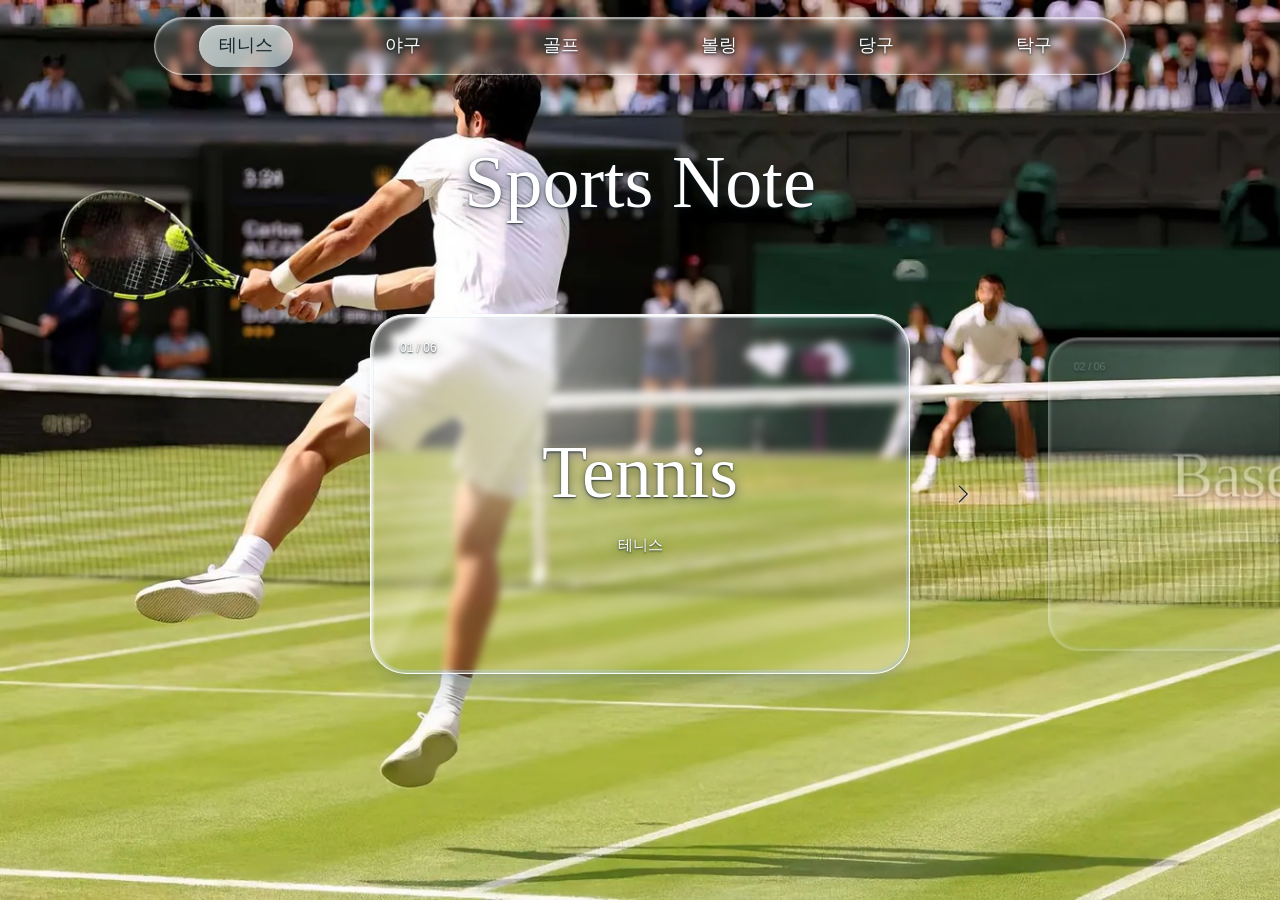
<file: index.html>
<!doctype html>
<html lang="ko">
<head>
<meta charset="UTF-8"><meta name="viewport" content="width=device-width, initial-scale=1">
<title>SPORTS NOTE</title>
<meta name="description" content="테니스, 야구, 골프, 볼링, 당구, 탁구의 연습 노트와 관람용 스포츠 규칙집.">
<link rel="icon" type="image/svg+xml" href="data:image/svg+xml,%3Csvg xmlns='http://www.w3.org/2000/svg' viewBox='0 0 32 32'%3E%3Crect width='32' height='32' rx='6' fill='%23133829'/%3E%3Ccircle cx='16' cy='16' r='10' fill='%23d5f55b'/%3E%3Cpath d='M8 8 Q20 16 8 24 M24 8 Q12 16 24 24' fill='none' stroke='white' stroke-width='2'/%3E%3C/svg%3E">
<style>
:root{--ink:#172721;--green:#174631;--lime:#d9f56b;--line:#dce3df;--muted:#63706a;--paper:#fff;--soft:#f4f7f5;--red:#b74639}*{box-sizing:border-box}html{scroll-behavior:smooth;scroll-padding-top:90px}body{margin:0;color:var(--ink);background:var(--paper);font-family:'Pretendard','Malgun Gothic',sans-serif;letter-spacing:0;font-size:16px;line-height:1.8}button,a{-webkit-tap-highlight-color:transparent}button{font:inherit;cursor:pointer}a{color:inherit}button:focus-visible,a:focus-visible,summary:focus-visible{outline:3px solid #609a33;outline-offset:5px}.wrap{width:min(1180px,calc(100% - 64px));margin:auto}header{height:76px;border-bottom:1px solid var(--line);display:flex;align-items:center;background:#fff}header .wrap{display:flex;align-items:center;justify-content:space-between}.brand{text-decoration:none;font-weight:800;font-size:22px;display:flex;gap:12px;align-items:center}.brand span{width:28px;height:28px;border-radius:50%;background:var(--lime);border:1px solid var(--green)}.meta{font-size:13px;color:var(--muted);font-weight:600}.hero{position:relative;min-height:380px;background:#174631;overflow:hidden;color:white}.hero img{position:absolute;inset:0;width:100%;height:100%;object-fit:cover;object-position:center}.hero .wrap{position:relative;padding-top:58px;padding-bottom:60px}.eyebrow{font-size:13px;font-weight:700;letter-spacing:0;margin-bottom:16px}.hero h1{font-size:58px;line-height:1.2;margin:0 0 20px;font-weight:800}.hero p{max-width:350px;font-size:17px;line-height:1.8;margin:0;text-shadow:0 1px 8px #173c29}.hero .tag{margin-top:30px;font-size:12px;color:var(--lime)}.sportnav{position:sticky;top:0;z-index:5;background:#fff;border-bottom:1px solid var(--line)}.tabs{display:flex;gap:32px;min-height:73px;align-items:stretch}.tabs button{background:none;border:0;border-bottom:3px solid transparent;color:var(--muted);padding:18px 0;font-weight:700;font-size:16px;display:flex;align-items:center;gap:11px}.tabs button[aria-selected=true]{color:var(--green);border-color:var(--green)}.tabs small{font-size:12px;font-weight:400}.panel[hidden]{display:none}.intro{padding:48px 0 30px;display:flex;gap:30px;justify-content:space-between;align-items:end}.section-number{font-size:13px;color:var(--green);font-weight:700}.intro h2{font-size:34px;line-height:1.4;margin:7px 0 10px}.intro p{margin:0;max-width:660px;color:var(--muted)}.intro .bigword{font-size:40px;line-height:1;font-weight:800;color:#dde5df;white-space:nowrap}.subnav{display:flex;gap:20px;flex-wrap:wrap;padding:18px 0 26px;border-bottom:1px solid var(--line);font-size:14px}.subnav a{text-decoration:none;color:var(--muted)}.subnav a:hover{color:var(--green);text-decoration:underline}.section{padding:40px 0;border-bottom:1px solid var(--line)}.section h3{font-size:25px;margin:0 0 18px;line-height:1.4}.lead{margin:0 0 24px;max-width:860px;color:#435149}.key{border-left:3px solid var(--green);padding:9px 0 9px 20px;margin:22px 0;font-weight:600;color:var(--green);max-width:880px}.cols{display:grid;grid-template-columns:1fr 1fr;gap:40px}.cols h4{font-size:18px;margin:0 0 8px}.cols p{margin:0;color:#46534c}.label{display:block;font-size:12px;color:var(--muted);font-weight:600;margin-bottom:8px}.steps{list-style:none;padding:0;counter-reset:step;margin:0}.steps li{position:relative;padding:0 0 18px 44px;counter-increment:step}.steps li:before{content:counter(step,decimal-leading-zero);position:absolute;left:0;top:2px;font-size:13px;color:var(--green);font-weight:800}.steps strong{display:block;margin-bottom:4px}.steps p{margin:0;color:#46534c}.specs{display:grid;grid-template-columns:repeat(3,1fr);gap:0;border-top:1px solid var(--line)}.spec{padding:22px 20px 22px 0;border-bottom:1px solid var(--line)}.spec strong{display:block;font-size:26px;line-height:1.4}.spec small{color:var(--muted);font-size:13px}.note{font-size:14px;color:var(--muted);margin:16px 0 0}.fine{font-size:13px;color:var(--muted)}details{border-top:1px solid var(--line);padding:0}details:last-child{border-bottom:1px solid var(--line)}summary{padding:20px 0;cursor:pointer;list-style:none;display:flex;justify-content:space-between;gap:18px;font-weight:700}summary::-webkit-details-marker{display:none}summary:after{content:'+';font-size:23px;color:var(--green);line-height:1.4}details[open] summary:after{content:'−'}details .detail{padding:0 0 22px;max-width:920px;color:#46534c}details p{margin:0 0 12px}details p:last-child{margin-bottom:0}.servegrid{display:grid;grid-template-columns:repeat(3,1fr);gap:26px}.servegrid h4{margin:0 0 8px;font-size:18px}.servegrid p{margin:0;color:#46534c}.servegrid .num{display:block;font-size:13px;color:var(--red);margin-bottom:10px;font-weight:700}.diagram{background:var(--soft);padding:24px;border-radius:4px;margin:22px 0}.diagram svg{display:block;width:100%;height:auto;max-height:300px}.diagram figcaption{text-align:center;font-size:13px;color:var(--muted);margin-top:12px}.tablewrap{overflow:auto}table{width:100%;border-collapse:collapse;text-align:left;font-size:15px}th{background:var(--soft);color:var(--muted);font-size:13px;font-weight:600;padding:14px 18px}td{padding:16px 18px;border-bottom:1px solid var(--line);vertical-align:top}td:first-child{font-weight:700;color:var(--green);white-space:nowrap}.distance-tools{display:flex;gap:10px;flex-wrap:wrap;margin:20px 0}.distance-tools button{border:1px solid var(--line);background:white;min-width:65px;padding:8px 12px;border-radius:4px;font-size:14px}.distance-tools button[aria-pressed=true]{color:white;background:var(--green);border-color:var(--green)}.distance-result{background:var(--soft);border-left:3px solid var(--green);padding:24px;min-height:132px;margin-bottom:24px}.distance-result strong{font-size:22px}.distance-result p{margin:5px 0 0}.shot-switch{display:flex;gap:22px;margin:16px 0}.shot-switch button{background:none;border:0;padding:4px 0;border-bottom:2px solid transparent;font-size:15px;color:var(--muted)}.shot-switch button[aria-pressed=true]{border-color:var(--green);color:var(--green);font-weight:700}.sources{padding:30px 0;font-size:13px;color:var(--muted)}.sources a{margin-right:20px}footer{background:#172d22;color:#c0cec4;padding:28px 0;font-size:13px}footer .wrap{display:flex;justify-content:space-between;gap:20px}.footerbrand{color:white;font-weight:700}.toplink{text-decoration:none;white-space:nowrap}@media(max-width:720px){.wrap{width:calc(100% - 36px)}header{height:64px}.meta{font-size:12px}.brand{font-size:19px}.hero{min-height:330px}.hero img{object-position:60% center;filter:brightness(.72)}.hero .wrap{padding-top:45px}.hero h1{font-size:44px}.hero p{font-size:16px;max-width:290px}.hero .tag{margin-top:20px}.tabs{gap:25px;min-height:65px}.tabs button{font-size:15px;gap:6px}.tabs small{display:none}.intro{padding-top:35px}.intro h2{font-size:28px}.intro .bigword{display:none}.cols{grid-template-columns:1fr;gap:25px}.section{padding:30px 0}.section h3{font-size:23px}.specs{grid-template-columns:1fr 1fr}.spec strong{font-size:22px}.servegrid{grid-template-columns:1fr;gap:24px}.subnav{gap:12px 20px}.diagram{padding:12px;margin-left:0;margin-right:0}td,th{padding:12px 10px;min-width:120px}footer .wrap{flex-direction:column;gap:10px}.intro p{font-size:15px}.hero .eyebrow{font-size:12px}}@media(prefers-reduced-motion:reduce){html{scroll-behavior:auto}}
</style>
<style>body{word-break:keep-all;overflow-wrap:break-word}</style>
<style>#wawrinka-steps p + p{margin-top:10px}</style>
<style>.spaced-followup{display:block;margin-top:1lh}.forehand-usage{margin-bottom:24px}</style>
<link rel="stylesheet" href="reading.css?v=20261114">
<link rel="stylesheet" href="rules.css">
<link rel="stylesheet" href="concise.css">
<link rel="stylesheet" href="routes.css">
<link rel="stylesheet" href="grid-planner.css">
<link rel="stylesheet" href="section-folds.css">
<link rel="stylesheet" href="sports-ui.css?v=20261109c">
</head>
<body>
<nav class="sportnav" aria-label="종목 선택"><div class="wrap tabs" role="tablist"><button id="tab-tennis" role="tab" aria-selected="true" aria-controls="tennis" tabindex="0" data-sport="tennis">테니스 <small>TENNIS</small></button><button id="tab-baseball" role="tab" aria-selected="false" aria-controls="baseball" tabindex="-1" data-sport="baseball">야구 <small>BASEBALL</small></button><button id="tab-golf" role="tab" aria-selected="false" aria-controls="golf" tabindex="-1" data-sport="golf">골프 <small>GOLF</small></button><button id="tab-bowling" role="tab" aria-selected="false" aria-controls="bowling" tabindex="-1" data-sport="bowling">볼링 <small>BOWLING</small></button><button id="tab-billiards" role="tab" aria-selected="false" aria-controls="billiards" tabindex="-1" data-sport="billiards">당구 <small>BILLIARDS</small></button><button id="tab-table-tennis" role="tab" aria-selected="false" aria-controls="table-tennis" tabindex="-1" data-sport="table-tennis">탁구 <small>TABLE TENNIS</small></button></div></nav>
<main class="wrap">
<article id="tennis" class="panel" role="tabpanel" aria-labelledby="tab-tennis">
<details class="rulebook" open><summary><span>테니스 룰북</span><span class="rulebook-state"><span class="when-open">접기</span><span class="when-closed">펼치기</span></span></summary><div class="rulebook-content"><section class="rules-block concise" id="tennis-rules">
<div class="rules-heading"><h2>테니스 룰, 핵심만</h2><p>점수 → 게임 → 세트 → 경기 승리.</p></div>
<section class="rule-section" id="tennis-score"><h3>점수와 승리</h3><div class="quick-grid"><div><span class="label">한 게임</span><h4>0 → 15 → 30 → 40 → 승리</h4><p>40–40은 듀스. 여기서는 <strong>2점 연속</strong>으로 따야 이긴다.</p></div><div><span class="label">한 세트</span><h4>6게임 선승 + 2게임 차</h4><p>6–4, 7–5면 승리. 보통 6–6에서는 <strong>7점 타이브레이크</strong>를 한다. 여기서도 2점 차가 필요하다.</p></div><div><span class="label">경기 전체</span><h4>3세트제라면 2세트 선승</h4><p>5세트제는 3세트 선승. 점수는 항상 <strong>서버 쪽부터</strong> 부른다.</p></div><div><span class="label">복식</span><h4>기본 점수는 단식과 같다</h4><p>대회에 따라 듀스의 다음 1점으로 끝내는 <strong>노애드</strong>, 마지막 세트 대신 <strong>10점 타이브레이크</strong>를 쓴다.</p></div></div><p class="note">타이브레이크는 2점 차로 끝낸다. 대회별 세트·최종 세트 방식은 시작 전에 확인한다.</p></section>
<section class="rule-section" id="tennis-court"><h3>공이 어디에 떨어져야 인일까?</h3><div class="court-controls" role="group" aria-label="코트 판정 상황"><button data-court="singles-serve" aria-pressed="true">단식 서브</button><button data-court="doubles-serve" aria-pressed="false">복식 서브</button><button data-court="singles-rally" aria-pressed="false">단식 랠리</button><button data-court="doubles-rally" aria-pressed="false">복식 랠리</button></div><div class="court-layout"><figure class="court-figure"><svg viewBox="0 0 520 760" role="img" aria-labelledby="court-title court-desc"><title id="court-title">단식 서브의 인 구역</title><desc id="court-desc">아래 오른쪽에서 서브할 때 위 왼쪽 대각선 서비스 박스가 인 구역이다.</desc><defs><marker id="court-arrow" viewBox="0 0 10 10" refX="9" refY="5" markerWidth="7" markerHeight="7" orient="auto-start-reverse"><path d="M0 0L10 5L0 10z" fill="#f3d05b"/></marker></defs><rect x="100" y="35" width="300" height="650" fill="#447c9a"/><rect id="court-in" x="137.5" y="185" width="112.5" height="175" fill="#d9f56b" fill-opacity=".82"/><g fill="none" stroke="#fff" stroke-width="3"><rect x="100" y="35" width="300" height="650"/><path d="M137.5 35V685M362.5 35V685M137.5 185H362.5M137.5 535H362.5M250 185V535M250 35V45M250 675V685"/></g><path d="M84 360H416" stroke="#172721" stroke-width="8"/><path d="M84 360H416" stroke="#fff" stroke-width="2" stroke-dasharray="3 4"/><g font-size="17" fill="#234035" font-family="Malgun Gothic,sans-serif"><text x="250" y="22" text-anchor="middle">상대 베이스라인</text><text x="250" y="710" text-anchor="middle">내 베이스라인</text><text x="428" y="366">네트</text><text x="126" y="135" transform="rotate(-90 126 135)">복식 앨리</text></g><g id="court-service"><path id="court-serve-path" d="M340 725L197 280" fill="none" stroke="#f3d05b" stroke-width="5" stroke-dasharray="10 6" marker-end="url(#court-arrow)"/><circle id="court-server" cx="340" cy="725" r="11" fill="#b74639"/><text id="court-server-label" x="367" y="732" fill="#234035" font-size="17">서버</text></g></svg><figcaption><span class="legend-dot"></span> 연두색에 첫 바운드하면 인. 선에 닿아도 인.</figcaption></figure><div class="court-copy"><h4 id="court-mode-title">단식 서브</h4><p id="court-mode-copy" aria-live="polite">오른쪽에서 왼쪽 대각선 서비스 박스로. 복식도 같은 박스다.</p><label class="court-side"><input id="court-left" type="checkbox"> 왼쪽에서 서브</label><ul class="plain-points"><li><strong>서브:</strong> 대각선 서비스 박스 안. 복식의 옆 통로도 아웃.</li><li><strong>단식 랠리:</strong> 안쪽 사이드라인까지.</li><li><strong>복식 랠리:</strong> 바깥쪽 사이드라인까지.</li><li><strong>두 번 폴트:</strong> 상대 득점. 네트에 맞고 올바른 박스에 들어가면 보통 다시 서브.</li></ul></div></div></section>
<section class="rule-section" id="tennis-order"><h3>서브와 자리 변경</h3><dl class="brief-rows"><div><dt>매 포인트</dt><dd><strong>오른쪽 → 왼쪽</strong>을 번갈아 서브. 두 번째 서브는 같은 쪽에서 한다.</dd></div><div><dt>매 게임</dt><dd>서브하는 선수·팀이 바뀐다. <strong>한 게임은 한 사람이 끝까지 서브.</strong></dd></div><div><dt>복식 순서</dt><dd><strong>우리 A → 상대 A → 우리 B → 상대 B</strong>를 세트 내내 반복.</dd></div><div><dt>복식 리턴</dt><dd>오른쪽·왼쪽 담당을 정해 세트 내내 유지. 리턴 뒤에는 누구든 칠 수 있다.</dd></div><div><dt>코트 교대</dt><dd><strong>1·3·5… 게임 뒤</strong> 양 끝을 바꾼다. 일반 타이브레이크는 합계 6점마다.</dd></div></dl><details><summary>타이브레이크·서브 위치의 예외</summary><div class="detail"><p>타이브레이크 서브는 첫 선수 1점, 이후 2점씩. 복식도 기존 순서를 따른다.</p><p>서브할 때는 베이스라인 뒤에 선다. 복식은 바깥쪽 사이드라인까지 넓게 설 수 있지만, 넣어야 하는 박스는 같다.</p><p>세트 마지막 총 게임 수가 짝수면 다음 세트 첫 게임 뒤에 코트를 바꾼다. 다음 세트에서는 복식 서브 순서·리턴 담당을 다시 정할 수 있다.</p></div></details></section>
<section class="rule-section" id="tennis-surface"><h3>코트 재질, 한 줄씩</h3><dl class="brief-rows"><div><dt>하드</dt><dd>바운드가 비교적 일정. 속도는 표면마다 다르다.</dd></div><div><dt>클레이</dt><dd><strong>느리고 높게</strong> 튀는 편. 긴 랠리·탑스핀에 유리.</dd></div><div><dt>잔디</dt><dd><strong>빠르고 낮게</strong> 튀는 편. 낮은 공과 짧은 준비 시간에 대응.</dd></div><div><dt>인조잔디·카펫</dt><dd>재료와 상태에 따라 달라진다. 바운드·미끄러짐부터 확인.</dd></div></dl></section>
<p class="rule-source">기준: <a href="https://www.usta.com/en/home/improve/tips-and-instruction/national/tennis-scoring-rules.html" target="_blank" rel="noopener">USTA 점수</a> · <a href="https://www.usta.com/en/home/improve/tips-and-instruction/national/doubles-tennis-rules-tips.html" target="_blank" rel="noopener">복식</a> · <a href="https://www.itftennis.com/media/7221/2026-rules-of-tennis-english.pdf" target="_blank" rel="noopener">ITF 규칙</a></p></section>

<button type="button" class="rulebook-close">룰북 접기</button></div></details>
<div class="intro"><div><span class="section-number">01 / TENNIS</span><h2>테니스 스윙과 상황별 기술</h2><p>포핸드와 백핸드의 스윙 원리, 상황별 기술, 라켓 선택 기준을 정리한다.</p></div><span class="bigword" aria-hidden="true">TENNIS</span></div>
<nav class="subnav" aria-label="테니스 목차"><a href="#forehand">포핸드</a><a href="#backhand">백핸드</a><a href="#touch">슬라이스·드롭샷</a><a href="#serve">서브·발리</a><a href="#racket">라켓 스펙</a></nav>
<section id="forehand" class="section"><h3>포핸드</h3>
<div class="motion"><h4>기본 스윙 폼</h4><div class="principles forehand-principles"><div><span class="label">01 / POWER</span><h5>상완의 내전 파워</h5><p>상완의 내전에서 나오는 힘을 포핸드의 핵심으로 사용한다.</p></div><div><span class="label">02 / NEXT GEN</span><h5>넥스트젠 포핸드 자세</h5><p>팔을 어깨 높이로 들어 테이크백한다. 상완을 먼저 다운스윙한 뒤, 팔꿈치 아래의 전완까지 이어서 가속한다.</p></div><div><span class="label">03 / STRAIGHT ARM</span><h5>스트레이트 암 포핸드</h5><p>스트레이트 암 형태의 포핸드를 기본 스윙 폼으로 사용한다.</p></div><div><span class="label">04 / ROTATION</span><h5>큰 몸통 회전</h5><p>백스윙 시 몸이 옆(90도)보다 더 뒤를 보게(110도) 돌리고, 임팩트 시에도 정면(0도)보다 더 회전해(-10도) 과한 몸통 회전을 사용한다.</p></div></div></div>
<div class="motion"><h4>델 포트로 (페더러) 스윙</h4><div class="reading"><p><strong>사용 상황</strong><span><b>비교적 높게 튀어오르는 공</b>에 사용하며 <b>상대가 반응할 시간을 줄이는</b> 목적으로 사용한다.</span></p><p><strong>타점과 궤적</strong><span>가슴 높이에서 스핀을 더해 매우 빠르고 직선적인 스트로크를 구사한다.<span class="spaced-followup">공이 네트와 가까울 확률이 높고 전진성이 커 아웃될 확률이 높기에 비교적 섬세한 컨트롤이 필요하다.</span></span></p></div><figure class="flight-figure"><picture><source media="(max-width: 720px)" srcset="assets/federer-flight-mobile.svg"><img src="assets/federer-flight.svg" alt="가슴 높이의 타점에서 빠르고 직선적으로 이어지는 공 궤적"></picture><figcaption>가슴 높이의 타점에서 빠르고 직선적으로 이어지는 공 궤적</figcaption></figure></div>
<div class="motion"><h4>나달 스윙</h4><div class="reading forehand-usage"><p><strong>사용 상황</strong><span><b>같은 파워 기준,</b> 최대 속도를 구사하면 <b>아웃 될 공</b>이 파워의 재분배를 통해 <b>빠른 속도</b>를 일정 수준 <b>유지</b>하면서 <b>탑스핀</b>을 통해 <b>인이 되게 바꿀 수 있다</b>.<br>이때, 탑스핀은 <b>네트를 안정적으로</b> 넘게 하며 <b>안정적으로</b> <b>인</b>이 되게 하고 이후 더 <b>높고 빠른 바운스</b>를 만든다.</span></p></div><ol class="steps"><li><strong>낮은 공을 강한 상향 스윙으로 감아 올린다</strong><p>공이 네트 위를 높게 넘어간 뒤 감겨 들어가도록 한다. 코트 안에 안정적으로 떨어지고, 높고 빠르게 튀어 오르는 구질을 만든다.</p></li><li><strong>닫힌 라켓 면과 팔꿈치의 풀림으로 버기휩을 만든다</strong><p>라켓 면은 스윙 궤적보다 비교적 닫힌 각도를 유지한다. 임팩트 시 팔꿈치가 풀리는 동작을 튕김으로 이용해 버기휩으로 연결하는 것이 핵심이다.</p></li><li><strong>강한 탑스핀과 파워를 함께 가져간다</strong><p>이 흐름으로 최대 파워에 가까운 스윙을 구사해 강한 탑스핀과 파워를 동시에 얻는다.</p></li></ol><figure class="flight-figure"><picture><source media="(max-width: 720px)" srcset="assets/nadal-flight-mobile.svg"><img src="assets/nadal-flight.svg" alt="낮은 타점에서 높게 올라갔다가 감겨 내려오는 공 궤적"></picture><figcaption>낮은 타점에서 높게 올라갔다가 감겨 내려오는 공 궤적</figcaption></figure></div>
</section>
<section id="backhand" class="section"><h3>백핸드</h3>
<div class="motion"><h4>시너 스윙 · 투핸드 백핸드</h4><div class="reading"><p><strong>사용 상황</strong> 빠른 공, 강한 탑스핀, 높은 공, 수비 상황처럼 준비 시간이 짧을 때 사용한다.</p><p><strong>특징</strong> 타점이 안정적이고 준비가 빠르며 직진성이 좋은 스트로크다. 타점이 몸 옆에 있어 늦은 공에도 반응할 수 있고, 오픈 스탠스에서 리턴할 수 있다는 장점이 있다.</p></div><div class="cols inset"><div><h5>높은 공</h5><p>포핸드의 페더러 스윙처럼 구사한다.</p></div><div><h5>낮은 공</h5><p>포핸드의 나달 스윙처럼 구사한다. 시너처럼 무릎을 굽혔다 펴는 반동으로 상향 스윙을 강화한다.</p></div></div><div class="key">왼팔의 상완 내전이 중요하다. 오른팔의 힘을 빼고, 테이크백 시 오른 손목을 뒤로 꺾어 자연스러운 스윙 자세를 만든다.</div></div>
<div class="motion"><h4>바브린카 스윙 · 원핸드 백핸드</h4><div class="reading"><p><strong>사용 상황</strong> 느린 공이나 미리 자세를 준비한 상황에서만 공격적인 스윙으로 사용한다. 타점이 몸 앞에 있으므로 빠른 준비가 필수다.</p><p><strong>구질과 안정성</strong> 낮은 공을 강한 상향 스윙으로 감아 올린다. 네트 위를 높게 넘겨 코트 안에 안정적으로 떨어뜨리고, 높고 빠르게 튀어 오르게 한다. 라켓 면의 불안정함은 안정적인 탑스핀 스윙을 결합해 보완한다. 결론적으로 포핸드 나달 스윙의 강한 탑스핀과 파워를 함께 가져가는 구질과 유사하다.</p></div><ol class="steps" id="wawrinka-steps"><li><strong>큰 몸통 회전을 사용한다</strong><p>모든 스윙 중 가장 큰 몸통 회전을 활용한다. 백스윙 시 뒤로 많이(180도) 몸을 회전하고,</p><p>임팩트 시에는 다른 원핸드 백핸드와 달리 몸이 거의 전방을 바라보도록(10도) 회전한다.</p></li><li><strong>백스윙 시작 전 팔을 뒤로 쭉 펴 긴 레버를 만든다</strong><p>상완의 분절 효과 소멸을 방지하기 위해 뒤로 팔을 쭉 뻗고 시작한다.</p><p class="note">(만약 페더러처럼 팔을 굽힌 채로 시작하면 분절 효과에서 상완을 스킵하게 된다.)</p></li><li><strong>다운 스윙 시, 몸통 → 상완 → 전완 → 손목 순으로 회전하면 분절 효과를 만든다</strong><p>팔을 쭉 펴 만든 긴 레버를 다운 스윙 초반 라켓을 아래로 드랍할 때, 전완을 돌려 드랍하고</p><p>이때, 전완을 돌리면 팔이 살짝 굽고 팔꿈치가 옆을 보게 된다.</p><p>이후, 다운 스윙 중 팔에서 상완이 먼저 나가게 하여, 긴 레버로 인한 감속을 최소화한다.</p><p>또한 손목은 앞으로 나가는 것이 아닌, 분절 효과를 통한 힘을 손목 회전으로 바꾼다.</p></li></ol><div class="key">스트링은 낮은 텐션과 스핀 성능 위주의 세팅을 사용한다.</div></div>
</section>
<section id="touch" class="section"><h3>슬라이스와 드롭샷</h3><div class="motion"><h4>슬라이스 · 포핸드와 백핸드</h4><p class="lead">느리게 날아가고 낮게 튀어 오르는 구질이다. 스윙 방향에 따른 공격성과 안정성을 구분한다.</p><div class="cols"><div><span class="label">다운더라인 / 스윙하는 손과 같은 방향</span><h5>공격적인 선택</h5><p>코트 밖 방향으로 튀어 올라 공격적이지만, 아웃에 주의해야 한다.</p></div><div><span class="label">크로스 방향 / 스윙하는 손의 반대 방향</span><h5>안정적인 선택</h5><p>코트 안으로 감겨 들어온다. 공격성은 낮아지고 안정성은 높아진다.</p></div></div></div><div class="motion"><h4>드롭샷</h4><div class="reading"><p><strong>동작</strong> 구사 직전까지 강한 스윙을 할 것처럼 다운스윙한 뒤, 갑작스럽게 드롭샷으로 전환한다.</p><p><strong>사용 상황</strong> 강한 스트로크로 상대를 코트 뒤로 많이 물러나게 했을 때 활용하기 좋다.</p></div></div></section>
<section id="serve" class="section"><h3>서브와 발리</h3><div class="motion"><h4>서브</h4><div class="servegrid"><div><span class="num">01 / FLAT</span><h5>플랫 서브</h5><p>공을 플랫하게 통과하는 스윙으로 구사한다. 가장 빠르고 공격적인 서브다.</p></div><div><span class="num">02 / TOPSPIN</span><h5>탑스핀 서브</h5><p>공을 위로 긁어 탑스핀을 만든다. 공이 코트 안에 안정적으로 들어가고, 많이 튀어 오르는 특징이 있다.</p></div><div><span class="num">03 / KICK</span><h5>킥 서브</h5><p>공을 옆으로 긁어 사이드스핀을 만든다. 공이 왼쪽으로 휘어 나가는 서브다.</p></div></div></div><div class="motion"><h4>발리</h4><div class="reading"><p><strong>목표</strong> 네트 앞으로 뛰어나가 상대 코트의 네트 바로 앞에 공이 뚝 떨어지도록 한다.</p><p><strong>사용 상황</strong><span><b>상대가 한쪽 사이드로 깊게 들어가면</b> 스트로크가 네트 앞을 통과하는 각도가 좁아져 발리를 활용하기 좋다. 특히 상대가 뛰어서 사이드 안쪽으로 들어갈 때 유리하다.<span class="spaced-followup">이때 중앙보다 들어간 <b>사이드 쪽에 가까운 쪽 네트로 나가야</b> 공의 각도가 좁다.</span></span></p></div></div></section>
<section id="racket" class="section"><h3>나의 라켓 스펙</h3><div class="racket-layout"><figure class="racket-figure"><img src="assets/racket-cutout.png" alt="검정 프레임 테니스 라켓의 정면 이미지"><figcaption>MY RACKET SPEC</figcaption></figure><div class="racket-data"><dl class="racket-specs"><div><dt>헤드 사이즈</dt><dd><strong>98–100</strong></dd></div><div><dt>무게</dt><dd><strong>300–315</strong><small>스트링 장착 시 15–20 증가</small></dd></div><div><dt>헤드 밸런스</dt><dd><strong>320 이하</strong><small>스트링 장착 시 330 이하</small></dd></div><div><dt>스윙웨이트</dt><dd><strong>무게·밸런스 대비 높은 라켓</strong><small>대략 스트링을 장착한 무게보다 높은 수치로 설정</small></dd></div><div><dt>강성</dt><dd><strong>66 이상</strong></dd></div><div><dt>스트링 패턴</dt><dd><strong>16 / 19 또는 20</strong></dd></div></dl></div></div></section>
</article>
<article id="baseball" class="panel" role="tabpanel" aria-labelledby="tab-baseball" hidden>
<details class="rulebook" open><summary><span>야구·크리켓 룰북</span><span class="rulebook-state"><span class="when-open">접기</span><span class="when-closed">펼치기</span></span></summary><div class="rulebook-content"><section class="rules-block concise" id="baseball-rules"><div class="rules-heading"><h2>야구는 한 바퀴, 크리켓은 자리 교환</h2></div>
<div class="field-pair"><figure><img src="assets/baseball-field.svg" alt="홈, 1루, 2루, 3루 순서로 달리는 야구장. 양쪽 파울선 사이가 페어 지역."><figcaption><strong>야구 · 베이스를 돌아 홈으로</strong><span>홈 → 1루 → 2루 → 3루 → 홈 = 1점</span></figcaption></figure><figure><img src="assets/cricket-field.svg" alt="타자가 두 명 서는 중앙 피치와 이를 둘러싼 크리켓 경기장. 타자 둘이 서로 반대편 끝까지 달린다."><figcaption><strong>크리켓 · 두 타자가 끝을 바꾼다</strong><span>두 명 모두 반대편 안전선 도착 = 1런</span></figcaption></figure></div>
<section class="rule-section"><h3>이 4가지만 비교하면 된다</h3><div class="compare-lines"><div class="compare-head"><span>기준</span><strong>야구</strong><strong>크리켓</strong></div><div><b>득점</b><span>주자가 홈에 오면 <strong>1점</strong></span><span>자리 교환 <strong>1런</strong> / 경계 타구 <strong>4·6런</strong></span></div><div><b>공격 종료</b><span><strong>3아웃</strong>마다 교대</span><span>보통 <strong>10명 아웃</strong> 또는 제한 투구 소진</span></div><div><b>헛스윙</b><span>3스트라이크는 삼진</span><span><strong>헛스윙만으로 아웃 아님</strong></span></div><div><b>타구 방향</b><span>파울선 사이가 페어</span><span><strong>사방으로</strong> 칠 수 있음</span></div></div></section>
<section class="rule-section"><h3>크리켓은 이렇게 진행된다</h3><ol class="steps"><li><strong>두 명 모두 반대편에 도착하면 1런</strong><p>A는 왼쪽에서 오른쪽으로, B는 오른쪽에서 왼쪽으로. <strong>둘이 자리를 한 번 바꾸면 팀에 1런.</strong> 둘 다 다시 돌아오면 누적 2런이다.</p><p class="note">한 명만 도착하면 아직 1런이 아니다. 안전선 너머 지면에 몸이나 손에 든 배트를 대면 도착한 것으로 본다.</p></li><li><strong>큰 타구는 달리지 않아도 득점</strong><p>땅에 닿고 바깥 경계에 도달하면 보통 <strong>4런</strong>. 땅에 닿지 않고 넘으면 <strong>6런</strong>.</p></li><li><strong>공 6개가 ‘1오버’</strong><p>유효한 투구 6개를 묶어 센다. T20는 팀당 <strong>20오버</strong>, ODI는 <strong>50오버</strong>를 공격한다.</p></li><li><strong>먼저 친 팀보다 1런 더 얻으면 승리</strong><p>첫 팀이 160런이면 추격 목표는 <strong>161런</strong>. 남은 공이나 아웃 기회가 끝나기 전에 넘겨야 한다.</p></li></ol><details><summary>크리켓의 아웃과 점수판</summary><div class="detail"><ul class="plain-points"><li><strong>볼드:</strong> 투구가 타자 뒤 위켓을 무너뜨리면 아웃. 공을 안 쳤어도 아웃이다.</li><li><strong>뜬공:</strong> 배트에 맞은 뒤 땅에 닿기 전에 정상적으로 잡히면 아웃. 치기 전 투구가 바운드했는지는 상관없다. 노볼은 예외.</li><li><strong>런아웃:</strong> 안전선 도착 전에 수비가 공으로 위켓을 깨면 아웃.</li><li><strong>LBW:</strong> 위켓으로 갈 공을 다리 등으로 막으면 조건에 따라 아웃.</li><li><strong>스텀핑:</strong> 달리지 않더라도 안전선 밖에 나왔다가 위켓키퍼가 공으로 위켓을 깨면 아웃이 될 수 있다.</li><li><strong>120/3:</strong> 120런, 3명 아웃. <strong>15.2오버:</strong> 15오버 + 2구.</li><li>와이드·노볼은 보통 추가 1런. 유효 투구 6개에는 세지 않는다.</li></ul><h4>1이닝은 ‘한 팀의 한 차례 공격 전체’</h4><ul class="plain-points"><li><strong>T20·ODI:</strong> 팀당 공격 1번. 양 팀 합계 2이닝.</li><li><strong>테스트:</strong> 팀당 공격 최대 2번. 양 팀 합계 최대 4이닝.</li></ul><p class="note">야구처럼 양 팀 공격을 묶어 1회로 세지 않는다. 테스트는 최대 5일이며, 시간 안에 승부가 나지 않으면 무승부가 가능하다.</p></div></details><div class="key">유효한 투구는 <strong>쳐도 · 안 쳐도 1구 소진</strong>. 치고 안 뛰어도 되지만, 위켓은 지켜야 한다.</div><p><strong>위켓을 못 지키면?</strong> 유효한 투구가 타자 뒤 위켓을 맞혀 위의 가로 막대(베일)를 떨어뜨리거나 기둥을 뽑으면 <strong>볼드 아웃</strong>. 타자는 물러나고 다음 타자가 들어온다. 공이 닿기만 하고 위켓이 무너지지 않으면 볼드 아웃은 아니다.</p><p class="note"><strong>예: 쳤지만 안 뛰고, 경계 득점·추가점도 없다면 → 0런 + 1구 소진(도트볼).</strong> 와이드·노볼은 유효 투구에 세지 않는다. T20·ODI는 제한 오버가 끝나면 공격도 끝난다.</p></section>
<section class="rule-section"><h3>야구는 익숙한 기본만</h3><p><strong>수비 9명 · 보통 9이닝 · 3아웃마다 교대 · 총점이 높은 팀 승리.</strong></p><p>4볼은 볼넷. 후공 팀이 앞서 있으면 9회말은 생략한다. 동점·연장 방식은 리그 규정에 따른다.</p></section><p class="rule-source">기준: <a href="https://img.mlbstatic.com/mlb-images/image/upload/mlb/ub08blsefk8wkkd2oemz.pdf" target="_blank" rel="noopener">MLB</a> · <a href="https://www.icc-cricket.com/about/cricket/game-formats/the-three-formats" target="_blank" rel="noopener">ICC 경기 형식</a> · <a href="https://www.icc-cricket.com/news/how-to-score" target="_blank" rel="noopener">득점</a></p></section>

<button type="button" class="rulebook-close">룰북 접기</button></div></details>
<div class="intro"><div><span class="section-number">02 / BASEBALL</span><h2>야구 타격 스윙</h2><p>타격을 중심으로 준비한다. 중심 이동, 회전, 배트의 가속과 상향 궤적을 연결한다.</p></div><span class="bigword" aria-hidden="true">BASEBALL</span></div>
<section class="section"><h3>중심 이동과 몸통 회전</h3><div class="sequence" aria-label="중심 이동 순서"><div><span>스윙 전</span><strong>오른발</strong></div><b aria-hidden="true">→</b><div><span>스윙 시</span><strong>왼발을 딛고 회전</strong></div><b aria-hidden="true">→</b><div><span>임팩트 후</span><strong>다시 오른발</strong></div></div><div class="key">몸 앞에 벽이 있다고 생각한다. 몸이 앞으로 나가며 회전하지 않도록, 벽에 닿지 않는 느낌으로 움직임을 통제하며 몸통을 회전한다.</div></section>
<section class="section"><h3>배트 가속과 팔로스루</h3><ol class="steps"><li><strong>손목을 빠르게 돌려 배트를 수평으로 만든다</strong><p>스윙 시작 구간에서 배트가 바닥과 수평이 되도록 손목을 폭발적으로 빠르게 돌린다.</p></li><li><strong>몸통 회전과 함께 오른팔을 뻗는다</strong><p>몸의 회전에 맞춰 오른팔을 앞으로 뻗는다. (공의 비거리의 주요 원천이 오른팔의 뻗음)</p></li><li><strong>오른팔을 따라 자연스럽게 마무리한다</strong><p>팔로스루가 오른팔의 움직임을 자연스럽게 따라가도록 한다.</p></li></ol></section>
<section class="section"><h3>상향 스윙 궤적</h3><p class="lead">스윙 궤적을 살짝 아래에서 시작한다. 이후 완만하게 위로 올라가는 궤적을 그리는 이미지로 구사한다.</p></section>
</article>
<article id="golf" class="panel" role="tabpanel" aria-labelledby="tab-golf" hidden>
<details class="rulebook" open><summary><span>골프 룰북</span><span class="rulebook-state"><span class="when-open">접기</span><span class="when-closed">펼치기</span></span></summary><div class="rulebook-content"><section class="rules-block concise" id="golf-rules"><div class="rules-heading"><h2>골프 룰, 핵심만</h2><p><strong>친 횟수 + 벌타 = 내 점수.</strong> 파는 그 홀의 기준 타수다.</p></div>
<section class="rule-section"><h3>파보다 몇 타 많고 적은가?</h3><div class="score-strip"><div><strong>−3</strong><span>알바트로스</span></div><div><strong>−2</strong><span>이글</span></div><div><strong>−1</strong><span>버디</span></div><div><strong>0</strong><span>파</span></div><div><strong>+1</strong><span>보기</span></div><div><strong>+2</strong><span>더블 보기</span></div><div><strong>+3</strong><span>트리플 보기</span></div></div><p><strong>파 4에서 3타 = 버디, 5타 = 보기.</strong><br>홀인원은 첫 샷으로 넣는 것. 파 3에서는 이글, 파 4에서는 알바트로스다.</p><div class="quick-grid"><div><h4>스트로크 플레이</h4><p>전체 타수·벌타 합계가 <strong>적은 선수 승리</strong>. 각 홀을 끝까지 넣는다.</p></div><div><h4>매치 플레이</h4><p>홀마다 승패를 따져 <strong>더 많은 홀을 이기면 승리</strong>. 동타인 홀은 비긴다.</p></div></div></section>
<section class="rule-section"><h3>자주 만나는 상황</h3><dl class="brief-rows"><div><dt>OB·분실구</dt><dd><strong>1벌타 + 직전 위치에서 다시.</strong> 티샷 OB 뒤 다시 치면 3타째. 공 찾기는 3분.</dd></div><div><dt>페널티 구역</dt><dd>금지 구역이 아니면 그대로 칠 수 있다. 구제는 보통 <strong>1벌타</strong>. 노란색은 직전 위치·후방선, 빨간색은 측면 2클럽 길이 구제도 가능.</dd></div><div><dt>드롭</dt><dd><strong>무릎 높이</strong>에서 떨어뜨린다. 정해진 구역 안에 닿고 멈춰야 한다. 밖에 멈추면 다시 드롭.</dd></div><div><dt>벙커</dt><dd>샷 전 클럽으로 모래를 시험하거나 공 앞뒤·연습 스윙·백스윙에서 모래를 건드리면 안 된다.</dd></div><div><dt>그린</dt><dd>공을 들기 전에 <strong>마크</strong>, 다시 같은 곳에 놓기. 꽂힌 깃대에 공이 맞아도 그 자체로 벌타는 없다.</dd></div><div><dt>OK·컨시드</dt><dd><strong>매치 플레이에서</strong> 상대가 다음 타를 양보하는 것. 일반 스트로크 경기에서는 끝까지 넣어야 한다.</dd></div><div><dt>클럽·헛스윙</dt><dd>클럽은 <strong>최대 14개</strong>. 치려는 의도의 헛스윙도 1타.</dd></div><div><dt>칠 수 없는 공</dt><dd>페널티 구역 밖에서 언플레이어블을 선택하면 보통 <strong>1벌타</strong>로 직전 위치·후방선·측면 구제.</dd></div></dl><details><summary>구제할 때 꼭 확인할 것</summary><div class="detail"><ul class="plain-points"><li>측면 구제는 <strong>홀에 더 가까워지면 안 된다.</strong> 빨간 구역은 마지막 경계 통과점, 언플레이어블은 공 위치를 기준으로 한다.</li><li>두 번째 드롭도 구역 밖에 멈추면, 두 번째 드롭이 처음 땅에 닿은 지점에 놓는다.</li><li>벙커의 언플레이어블 후방선·측면 구제는 기본적으로 벙커 안. 벙커 밖 후방선 구제는 총 2벌타.</li><li>OB가 의심되면 <strong>잠정구</strong>라고 알리고 친다. ‘OB 티’ 등은 로컬룰 확인.</li></ul></div></details></section>
<p class="rule-source">기준: R&amp;A <a href="https://www.randa.org/rog/the-rules-of-golf/rule-3" target="_blank" rel="noopener">점수</a> · <a href="https://www.randa.org/rog/the-rules-of-golf/rule-18" target="_blank" rel="noopener">OB·분실</a> · <a href="https://www.randa.org/rog/the-rules-of-golf/rule-17" target="_blank" rel="noopener">페널티 구역</a> · <a href="https://www.randa.org/rog/the-rules-of-golf/rule-14" target="_blank" rel="noopener">드롭</a> · <a href="https://www.randa.org/rog/the-rules-of-golf/rule-12" target="_blank" rel="noopener">벙커</a> · <a href="https://www.randa.org/rog/the-rules-of-golf/rule-13" target="_blank" rel="noopener">그린</a> · <a href="https://www.randa.org/rog/the-rules-of-golf/rule-19" target="_blank" rel="noopener">언플레이어블</a></p></section>

<button type="button" class="rulebook-close">룰북 접기</button></div></details>
<div class="intro"><div><span class="section-number">03 / GOLF</span><h2>골프 스윙과 거리·구질 조절</h2><p>원스윙을 기본으로 클럽별 공의 위치를 조절한다. 기본 동작부터 웨지 거리, 구질, 경사면의 셋업까지 정리한다.</p></div><span class="bigword" aria-hidden="true">GOLF</span></div>
<nav class="subnav" aria-label="골프 목차"><a href="#golf-basic">기본 스윙</a><a href="#driver">드라이버</a><a href="#wedge">웨지 거리</a><a href="#shape">구질</a><a href="#lies">경사면</a></nav>
<section id="golf-basic" class="section"><h3>원스윙과 기본 동작</h3><div class="motion"><h4>클럽별 공의 위치</h4><p class="lead">모든 클럽을 하나의 스윙으로 구사하는 것이 중요하다. 클럽에 따라 공의 위치만 다르게 가져간다.</p><div class="principles"><div><h5>드라이버</h5><p>공을 왼발 앞에 둔다.</p></div><div><h5>아이언</h5><p>헤드가 스퀘어를 유지하는 지점에 둔다. 보통 양다리 사이 중앙에 해당한다.</p></div><div><h5>우드</h5><p>드라이버와 아이언 사이 위치에 공을 두고 어드레스한다.</p></div></div></div><div class="motion"><h4>하체 · 상체 · 머리</h4><div class="reading"><p><strong>하체</strong> 단단하게 고정하고, 하체가 계속 공을 바라보는 방향을 최대한 유지한다.</p><p><strong>상체</strong> 하체를 유지한 상태에서 상체만 회전하는 스윙을 구사한다.</p><p><strong>머리</strong> 스윙 중 흔들리지 않도록 유지하는 것이 중요하다.</p></div></div><div class="motion"><h4>손목과 다운스윙</h4><div class="reading"><p><strong>손목의 스퀘어 유지</strong> 손등 방향으로 꺾이는 동작을 방지하고, 손바닥 쪽으로 과하게 꺾이는 동작도 방지한다. 손목을 일자로 유지하거나 약간 손바닥 쪽으로 꺾은 상태로 임팩트한다.</p><p><strong>인아웃 궤적</strong> 아웃인 스윙이 아닌 인아웃 스윙을 만들기 위해, 몸통을 회전하며 다운스윙할 때 오른 팔꿈치가 몸 가까이 내려오도록 한다.</p><p><strong>팔이 지나갈 공간</strong> 오른팔을 몸에 완전히 붙이면 공간이 사라진다. 딱 붙이는 것이 아니라 가깝게 유지하는 것이 중요하다.</p></div></div><div class="motion"><h4>임팩트에서 피니시까지</h4><ol class="steps"><li><strong>임팩트까지 오른팔을 충분히 뻗는다</strong><p>팔을 내리는 스윙 이후, 야구 타격 스윙과 동일하게 임팩트까지 오른팔을 뻗는 동작을 잘 구사한다.<span class="spaced-followup">(공의 비거리의 주요 원천이 오른팔의 뻗음 + 야구의 스윙 초반 손목 회전은 아래 드라이버 추가 가속에 존재)</span></p></li><li><strong>앞으로 뻗은 뒤 팔과 클럽의 직각을 만든다</strong><p>임팩트 직후 팔이 바로 몸 뒤로 넘어가지 않는다. 스윙이 앞으로 완전히 뻗어 나간 뒤 팔과 클럽이 직각을 이루고 나서 몸 뒤로 팔이 넘어가게 스윙한다.</p></li><li><strong>시선을 유지한 뒤 몸 뒤로 마무리한다</strong><p>팔과 클럽이 직각을 만들 때까지 공이 있던 자리를 바라본다. 이후 스윙을 몸 뒤로 가져가며 앞을 바라본다.</p></li></ol></div></section>
<section id="driver" class="section"><h3>드라이버의 추가 가속</h3><div class="reading"><p><strong>손목</strong><span>다운스윙 초반에 손목을 꺾어 내리는 동작으로 추가 가속을 만든다.<span class="spaced-followup">(야구와 비슷하나 손목(팔)의 회전이 아닌 꺾어내리는 동작이란 차이가 있고 오른팔 변화의 느낌은 엇비슷하다)</span></span></p><p><strong>하체</strong> 기본 스윙보다 하체의 고정을 조금 덜 유지해 비거리를 크게 늘리는 스윙을 구사한다.</p></div></section>
<section id="wedge" class="section"><h3>샌드웨지 거리 조절</h3><p class="lead">거리 조절을 위한 아이언 스윙에서는 공을 조금 더 <strong class="placement-emphasis">오른발 쪽</strong>에 둔다. 공이 찍혀 맞아 원하는 거리만큼 날아가도록 한다.</p><div class="distance-tools" role="group" aria-label="샌드웨지 목표 거리"><button aria-pressed="true" data-distance="10">10m↑</button><button aria-pressed="false" data-distance="20">20m↑</button><button aria-pressed="false" data-distance="30">30m↑</button><button aria-pressed="false" data-distance="40">40m↑</button><button aria-pressed="false" data-distance="50">50m↑</button><button aria-pressed="false" data-distance="60">60m↑</button><button aria-pressed="false" data-distance="70">70m↑</button></div><div class="distance-result" aria-live="polite"><strong id="distance-title">10m↑</strong><p id="distance-copy">발목 높이에서 시작해 발목 높이로 마무리한다.</p><div class="wedge-images"><figure><figcaption class="frame-stage">시작</figcaption><img id="wedge-start" src="assets/wedge-10-start.jpg" alt="10m 시작: 발목 높이"></figure><figure><figcaption class="frame-stage">팔로스루</figcaption><img id="wedge-finish" src="assets/wedge-10-finish.jpg" alt="10m 팔로스루: 발목 높이"></figure></div><p class="wedge-image-note">영상의 실제 동작 장면 · <a href="https://www.youtube.com/shorts/ZIt8p0Y2eI4" target="_blank" rel="noopener">원본 영상 보기 · 골프인사이트</a></p></div><div class="tablewrap"><table><thead><tr><th>거리</th><th>시작 높이·방향</th><th>팔로스루 높이·방향</th></tr></thead><tbody><tr><td>10m↑</td><td>발목 높이</td><td>발목 높이</td></tr><tr><td>20m↑</td><td>정강이 위·무릎 아래</td><td>정강이 위·무릎 아래</td></tr><tr><td>30m↑</td><td>골반 높이 · 클럽은 바닥과 수평, 3시</td><td>머리 위 12시 방향</td></tr><tr><td>40m↑</td><td>팔은 가슴 높이 · 클럽은 2시</td><td>팔은 가슴 높이 · 클럽은 10시</td></tr><tr><td>50m↑</td><td>팔은 어깨 높이 · 클럽은 머리 위 12시</td><td>팔은 어깨 높이 · 클럽은 머리 위 12시</td></tr><tr><td>60m↑</td><td>팔은 어깨 높이 · 클럽은 11시</td><td>팔은 어깨 높이 · 클럽은 1시</td></tr><tr><td>70m↑</td><td>정상 풀 파워 스윙 · 클럽은 10시</td><td>정상 풀 파워 스윙 · 클럽은 2시</td></tr></tbody></table></div><div class="key">60m 스윙은 정상 스윙에서 힘을 뺀 스윙과 동일하다.</div></section>
<section id="shape" class="section"><h3>드로우 · 페이드 · 벙커 고각샷</h3><div class="tablewrap"><table class="shape-table"><thead><tr><th>구질</th><th>셋업</th><th>클럽 페이스</th><th>공의 특성</th></tr></thead><tbody><tr><td>드로우</td><td>왼발을 몸 앞쪽으로 한 발 더 내딛는 닫힌 셋업</td><td>스윙 궤적 기준 정타보다 조금 닫힌 페이스</td><td>일반적으로 페이드보다 비거리가 길고, 탄도가 낮으며 런이 많다.</td></tr><tr><td>페이드</td><td>왼발을 몸 뒤쪽으로 한 발 더 옮기는 열린 셋업</td><td>스윙 궤적 기준 정타보다 조금 열린 페이스</td><td>일반적으로 백스핀이 많다. 드로우보다 비거리가 짧고, 탄도가 높으며 런이 적다.</td></tr><tr><td>벙커 고각샷</td><td>일반적인 페이드보다 더 크게 열린 셋업</td><td>완전히 열어 거의 눕힌 페이스</td><td>일반적인 페이드보다 백스핀이 훨씬 많다. 탄도가 높고, 비거리가 짧으며 런이 적다.</td></tr></tbody></table></div><figure class="source-diagram"><img src="assets/draw-fade-reference.png" alt="원문에 포함된 드로우와 페이드의 셋업, 스윙 궤적, 페이스 각도 비교 그림"><figcaption>드로우와 페이드 · 셋업, 스윙 궤적, 페이스의 관계</figcaption></figure></section>
<section id="lies" class="section"><h3>상하좌우 경사면에서의 샷</h3><div class="lie-grid"><div class="motion"><h4>공이 발보다 높을 때</h4><div class="reading"><p><strong>자세</strong> 조금 더 서서 클럽을 짧게 잡는다. 야구 스윙에 가까운 형태로 구사한다.</p><p><strong>조준</strong> 공이 왼쪽으로 휘는 경향이 있으므로 오른쪽을 조준한다.</p></div></div><div class="motion"><h4>공이 발보다 낮을 때</h4><div class="reading"><p><strong>자세</strong> 무릎과 고관절을 더 굽혀 몸을 낮추고 엉덩이를 뺀다. 발뒤꿈치에 무게중심을 두며, 스윙 중 몸이 일어나지 않도록 주의한다.</p><p><strong>조준</strong> 공이 오른쪽으로 휘는 경향이 있으므로 왼쪽을 조준한다.</p></div></div><div class="motion"><h4>왼발이 높은 오르막 라이</h4><div class="reading"><p><strong>자세와 공 위치</strong> 어깨선을 경사와 평행하게 맞추고, 공은 조금 더 왼발 쪽에 둔다.</p><p><strong>클럽</strong> 비거리가 짧아지므로 더 긴 클럽을 고려한다.</p></div></div><div class="motion"><h4>오른발이 높은 내리막 라이</h4><div class="reading"><p><strong>자세와 공 위치</strong> 어깨선을 경사와 평행하게 맞추고, 공은 조금 더 오른발 쪽에 둔다.</p><p><strong>스윙</strong> 공을 띄우려는 상향 스윙을 하지 않는다. 내리막 경사를 따라 자연스럽게 스윙한다.</p></div></div></div></section>
</article>
<article id="bowling" class="panel new-sport concise" role="tabpanel" aria-labelledby="tab-bowling" hidden>
<div class="rules-heading"><span class="section-number">04 / BOWLING</span><h2>볼링 · 점수와 한 번의 스윙</h2><p>걸음에 맞춰 팔을 흔들고, 발목 옆에서 부드럽게 굴린다.</p></div>
<details class="rulebook" open><summary><span>볼링 룰북</span><span class="rulebook-state"><span class="when-open">접기</span><span class="when-closed">펼치기</span></span></summary><div class="rulebook-content"><section class="rule-section" id="bowling-score"><h3>점수 계산은 세 가지</h3><dl class="brief-rows"><div><dt>오픈</dt><dd>쓰러뜨린 핀 수 그대로. <strong>7 + 2 = 9점.</strong></dd></div><div><dt>스페어 /</dt><dd><strong>10 + 다음 1구.</strong> 다음 공이 8핀이면 18점.</dd></div><div><dt>스트라이크 X</dt><dd><strong>10 + 다음 2구.</strong> 다음 두 공이 7·2핀이면 19점.</dd></div></dl><p>총 <strong>10프레임</strong>, 보통 프레임당 2구. 스트라이크면 1구로 끝난다.</p><p class="note">10프레임은 스페어 뒤 1구, 스트라이크 뒤 2구를 더 던진다. 12연속 스트라이크가 최고 300점.</p><details><summary>실제 점수 예시: X → 7/ → 9−</summary><div class="detail"><p>첫 프레임 20점 + 둘째 19점 + 셋째 9점 = <strong>누적 48점.</strong><br>보너스에 쓴 공도 자기 프레임 점수에는 다시 센다.</p></div></details><p class="rule-source"><a href="https://images.bowl.com/bowl/media/legacy/internap/bowl/youthresourcecenter/usa-bowling/coaching/12_802%20USA%20Bowling%20101%2C%20Team%20Leaders%20GuideV2.pdf" target="_blank" rel="noopener">USBC 점수 기준</a></p></section><button type="button" class="rulebook-close">룰북 접기</button></div></details>
<section class="rule-section" id="bowling-strike">
<h3>스트라이크는 ‘세게’보다 ‘좋은 각도로’</h3>
<p>오른손은 <strong>1·3번 핀 사이의 포켓</strong>, 왼손은 1·2번 사이를 노린다. 공이 뒤쪽에서 휘는 <strong>훅</strong>을 이용해 비스듬히 들어간다.</p>
<div class="bowling-conditions">
<div><span>핀에 들어가는 각도</span><strong>약 6°</strong><p>USBC가 제시하는 유리한 기준. <b>처음 던지는 각도</b>가 아니라, <b>핀에 닿는 순간의 진행 각도</b>다.</p></div>
<div><span>속도 · 연구 참고값</span><strong>약 29–31 km/h</strong><p>USBC 로봇 실험의 <b>투구 속도 18–19 mph</b>. 최고 확률을 보장하는 정답은 아니다. 볼링장 화면의 속도는 측정 위치가 다를 수 있다.</p></div>
<div><span>회전 · RPM</span><strong>많이보다 알맞게</strong><p>누구에게나 최적인 회전수는 없다. <b>속도와 회전의 균형</b>을 맞춰, 핀에 닿기 전에 휘는 동작이 끝나고 안정적으로 굴러가게 한다.</p></div>
</div>
<div class="bowling-strike-layout">
<div class="bowling-visuals"><figure class="bowling-entry-figure"><img src="assets/bowling-entry-six.svg" alt="포켓을 향하는 마지막 직선이 레인 길이 방향에서 정확히 6도 기울어진 위에서 본 예시"><figcaption><strong>6°는 이 정도의 작은 기울기.</strong> 점선은 레인과 평행한 0° 기준, 초록 선은 핀 직전 진행 방향이다. 1m 앞으로 갈 때 옆으로 약 10.5cm 이동하는 각도다.</figcaption><p class="note">전체 훅이 꺾이는 각도와는 다르다. 영상의 원근 때문에 더 가파르게 보일 수 있고, 프로의 실제 입사각도 매번 6°인 것은 아니다.</p></figure></div>
<div><h4>속도·스핀은 이렇게 맞춘다</h4><dl class="brief-rows"><div><dt>너무 늦게 휨</dt><dd>공이 포켓에 곧게 들어가면 <strong>속도를 조금 낮추거나</strong> 회전을 조절한다.</dd></div><div><dt>너무 일찍 휨</dt><dd>공이 일찍 돌아 중앙을 넘어가면 <strong>속도·조준선·볼 선택</strong>을 조절한다. 회전만 더 넣지 않는다.</dd></div><div><dt>스핀 넣기</dt><dd>손을 공 뒤·아래에 둔 채 내려온다. <strong>릴리스 순간 손·전완이 악수하듯이 회전하며</strong> 손가락으로 굴린다. 일찍 옆으로 감싸거나 손목만 확 비틀지 않는다.</dd></div></dl></div>
</div>
<p class="note">오일·공 표면·회전축에 따라 결과가 달라진다. 약 6°로 포켓을 맞혀도 스트라이크가 보장되지는 않는다. 숫자만 쫓기보다 같은 공·같은 조준선에서 한 가지씩 조절한다.</p>
<p class="rule-source">근거: <a href="https://bowl.com/can-bowling-balls-float" target="_blank" rel="noopener">USBC 입사각 6°</a> · <a href="https://blogs.bowl.com/the-technician-2" target="_blank" rel="noopener">USBC 속도·조준 실험</a> · <a href="https://bowl.com/adjusting-entry-angle" target="_blank" rel="noopener">USBC 속도와 회전의 균형</a></p>
</section>
<section class="rule-section" id="bowling-styles">
<h3>투핸드 · 원핸드 · 덤리스 비교</h3>
<p>여기서 <strong>원핸드는 엄지를 넣는 한 손 투구</strong>, <strong>덤리스는 엄지를 빼는 한 손 투구</strong>다. 투핸드는 두 손으로 스윙하지만, 놓는 순간에는 투구 손만 남는다.</p>
<div class="tablewrap"><table class="bowling-comparison"><caption>투구 방식별 장점과 주의할 점</caption><thead><tr><th scope="col">방식</th><th scope="col">장점</th><th scope="col">단점 · 주의할 점</th></tr></thead><tbody>
<tr><th scope="row">투핸드</th><td>보조 손으로 공을 안정적으로 받친다.<br><strong>큰 회전을 만들기 유리</strong>해 훅과 입사각 확보에 도움이 된다.</td><td><strong>구속까지 자동으로 빨라지는 것은 아니다.</strong><br>짧은 스윙에 발·몸의 가속 타이밍을 맞춰야 한다. 과한 훅과 직선 스페어 조절도 필요하다.</td></tr>
<tr><th scope="row">원핸드</th><td>엄지가 공을 잡아 주어 앞뒤 스윙을 만들기 편하다.<br>회전량을 줄인 직선 투구도 연습하기 좋다.</td><td>엄지 구멍 맞춤과 빠지는 타이밍이 중요하다.<br>강한 회전을 내려면 릴리스 연습이 필요하다.</td></tr>
<tr><th scope="row">덤리스</th><td>엄지가 걸리는 문제가 없다.<br>손가락으로 회전을 만들기 쉽다.</td><td>한 손으로 공을 받쳐야 한다.<br>스윙 중 공 유지, 속도와 과한 훅 조절이 어려울 수 있다.</td></tr>
</tbody></table></div>
<p class="note">투핸드의 장점은 회전 확보이지, 무조건 빠른 구속이 아니다. 익숙하지 않거나 발·스윙 타이밍이 맞지 않으면 속도가 부족할 수 있다. 방식보다 반복 가능한 속도·회전의 균형이 중요하다.</p>
<p class="rule-source">자료: <a href="https://blogs.bowl.com/the-coach-issue-18" target="_blank" rel="noopener">USBC 투핸드 코칭</a> · <a href="https://www.bowlingthismonth.com/bowling-tips/coaches-corner-two-handed-bowling/" target="_blank" rel="noopener">코치들의 투핸드 비교</a> · <a href="https://www.billspigner.com/pdf/1096_Bill_BD.pdf" target="_blank" rel="noopener">Bill Spigner 덤리스 제어 설명</a></p>
</section>
<section class="rule-section bowling-technique" id="bowling-two-handed">
<div class="bowling-method-title"><span>01 / TWO-HANDED</span><h3>투핸드 · 빠른 스킵 스텝으로 슬라이드까지</h3></div>
<p><strong>오른손 5스텝 예시.</strong> 준비 때 오른손 중지·약지를 넣고 아래를 받친다. 왼손은 공 앞·윗쪽을 지지한다. 왼손잡이는 발·손을 반대로 한다.</p>
<div class="approach-track five-step"><div><b>01</b><strong>왼발</strong><span>작은 준비 걸음.<br>공은 몸 앞에 유지.</span></div><div><b>02</b><strong>오른발</strong><span>살짝 안쪽으로 디뎌<br>공이 지날 자리를 비운다.</span></div><div><b>03</b><strong>왼발</strong><span>몸이 앞으로 기울고<br>공은 두 손으로 뒤로.</span></div><div><b>04</b><strong>오른발 · 스킵</strong><span>짧고 빠르게 디뎌<br>마지막 슬라이드로 연결.</span></div><div><b>05</b><strong>왼발 슬라이드</strong><span>공을 앞으로 내려<br>발목 옆에서 놓는다.</span></div></div>
<p class="note"><strong>특이하게 보이는 부분은 3→4→5의 빠른 연결.</strong> 스킵은 높이 뛰는 동작이 아니라 마지막 슬라이드로 넘어가는 짧고 빠른 발놀림이다. 선수마다 차이가 있으며, 스킵 없이 치거나 4스텝을 쓰는 경우도 있다.</p>
<dl class="brief-rows"><div><dt>손 움직임</dt><dd>공을 몸 옆으로 운반한다. <strong>릴리스 직전에 왼손을 떼고</strong> 오른손으로 굴린다. 두 손으로 밀어 던지지 않는다.</dd></div><div><dt>옆으로 돌릴 때</dt><dd>내려오는 동안 오른손은 공 뒤·아래에 둔다. <strong>공이 발목 옆에 도달해 놓이는 순간</strong>, 몸이 진행 방향으로 정렬되며 손·전완이 악수하듯이 회전한다. 왼손으로 미리 공을 비틀지 않는다.</dd></div><div><dt>진행 방향</dt><dd><strong>선택한 위치로 공을 보낸다.</strong> 회전을 만들려고 팔을 몸 왼쪽으로 가로지르지 않는다.</dd></div><div><dt>주의</dt><dd>큰 회전만큼 속도도 맞춰야 한다. 손으로 세게 당기기보다 빠른 마지막 걸음과 스윙의 타이밍을 맞춘다.</dd></div></dl>
<p class="rule-source">자료: <a href="https://www.billspigner.com/pdf/0915_Bill_BJI.pdf" target="_blank" rel="noopener">Bill Spigner의 투핸드 스킵과 선수별 차이</a> · <a href="https://bowl.com/news/bella-vita" target="_blank" rel="noopener">USBC 투핸드 손 회전과 속도</a> · <a href="https://bowl.com/welcome/bowling-styles" target="_blank" rel="noopener">USBC 기본 스텝</a></p>
</section>
<section class="rule-section bowling-technique" id="bowling-one-handed">
<div class="bowling-method-title"><span>02 / ONE-HANDED</span><h3>원핸드 · 팔은 시계추처럼, 엄지가 먼저</h3></div>
<p><strong>오른손 4스텝 기준.</strong> 엄지·중지·약지를 넣고 왼손으로 공을 받친다. 무릎은 가볍게 굽히고, 공은 오른쪽 몸 앞에 둔다. 왼손은 반대로 한다.</p>
<div class="approach-track"><div><b>01</b><strong>오른발</strong><span>발과 공을 함께<br>앞으로 움직인다.</span></div><div><b>02</b><strong>왼발</strong><span>왼손을 떼고<br>공을 아래로 흔든다.</span></div><div><b>03</b><strong>오른발</strong><span>공이 뒤로 올라간다.<br>억지로 높이지 않는다.</span></div><div><b>04</b><strong>왼발 슬라이드</strong><span>팔이 앞으로 돌아와<br>발목 옆에서 놓는다.</span></div></div>
<dl class="brief-rows"><div><dt>컵핑</dt><dd><strong>손바닥을 전완 쪽으로 굽혀 공 아래에 손가락을 두는 자세.</strong> 손을 옆으로 돌리는 동작과는 다르다. 훅을 칠 때 손을 공 아래에 두는 데 도움이 되며, 깊게 꺾는 것이 목표는 아니다.</dd></div><div><dt>손 움직임</dt><dd>공 뒤·아래에서 받쳐 내려온다. <strong>엄지 빠짐 → 손·전완이 악수하듯이 회전 → 중지·약지 빠짐</strong>이 짧은 순간에 이어진다. 손가락을 뒤로 잡아 빼는 동작은 아니다.</dd></div><div><dt>옆으로 돌릴 때</dt><dd><strong>발목 근처에서 엄지가 빠질 때</strong> 손·전완이 악수하듯이 회전하며 회전축을 만든다. 손가락은 공 아래에서 굴려 나온다. 옆으로 도는 양은 회전의 방향, 손가락이 굴리는 동작은 회전량에 영향을 준다.</dd></div><div><dt>진행 방향</dt><dd>팔은 앞뒤로 흔들고, 놓은 뒤에도 <strong>선택한 위치 쪽</strong>으로 따라간다. 회전과 공을 보내는 방향은 구분한다.</dd></div><div><dt>주의</dt><dd>엄지가 끼어 있는데 억지로 비틀지 않는다. 구멍이 걸리거나 아프면 무게와 손에 맞는 구멍부터 확인한다.</dd></div></dl>
<div class="bowling-release-note"><h4>털어치기 · 컵핑을 언제 만들고 풀까?</h4>
<p><strong>‘노 컵핑으로 내려오다가 막바지에만 컵핑’이 필수 순서는 아니다.</strong> 컵핑을 만드는 시점은 선수마다 다르다. 대표적인 현대식 릴리스 설명은 백스윙·다운스윙에서 컵핑을 유지하다가, 발목에 오기 직전 손목이 펴지며 공을 놓는 방식이다.</p>
<div class="flow-band"><span>손가락을 공 아래에 두기</span><b>→</b><span>릴리스 직전 컵핑 풀기</span><b>→</b><span>엄지 먼저, 손가락에서 굴려 보내기</span></div>
<p><strong>옆 회전은 별개다.</strong> 엄지가 빠지는 순간 손·전완이 악수하듯이 회전하며 훅의 회전축을 만든다. ‘악수’는 방향을 이해하기 위한 느낌이지, 손을 끝까지 옆으로 세우라는 뜻은 아니다. 손가락을 뒤로 잡아 빼거나 손목을 억지로 꺾지 않는다.</p>
</div>
<p class="rule-source">자료: <a href="https://bowl.com/the-approach" target="_blank" rel="noopener">USBC 원핸드 스텝</a> · <a href="https://bowl.com/developing-your-release" target="_blank" rel="noopener">USBC 손 회전과 빠지는 순서</a> · <a href="https://www.bowlingthismonth.com/bowling-tips/bowling-2-0-the-release/" target="_blank" rel="noopener">Juha Maja의 현대식 릴리스</a> · <a href="https://www.nationalbowlingacademy.com/video/advanced-release-techniques-016458/" target="_blank" rel="noopener">회전축과 회전량의 차이</a></p>
</section>
<section class="rule-section bowling-technique" id="bowling-thumbless">
<div class="bowling-method-title"><span>03 / THUMBLESS</span><h3>덤리스 · 엄지 없이, 한 손으로 받쳐 굴린다</h3></div>
<p><strong>오른손 4스텝 기준.</strong> 중지·약지만 넣고 오른손 손바닥으로 아래를 받친다. 준비 때는 왼손도 보탠다. 한 손으로 안정적으로 유지할 수 있는 무게를 쓴다. 왼손은 반대로 한다.</p>
<div class="approach-track"><div><b>01</b><strong>오른발</strong><span>공을 조금 앞으로.<br>큰 밀어내기는 피한다.</span></div><div><b>02</b><strong>왼발</strong><span>왼손을 떼고<br>오른손으로 받쳐 내린다.</span></div><div><b>03</b><strong>오른발</strong><span>유지 가능한 범위만<br>뒤로 스윙한다.</span></div><div><b>04</b><strong>왼발 슬라이드</strong><span>앞으로 굴려<br>발목 옆에서 놓는다.</span></div></div>
<dl class="brief-rows"><div><dt>컵핑</dt><dd><strong>손바닥을 전완 쪽으로 굽혀 공 아래를 받친다.</strong> 엄지가 없으므로 손바닥·손가락의 지지가 중요하다. 스윙 중 유지 가능한 정도만 굽히고, 놓을 때는 공이 손가락에서 굴러 나가게 풀어 준다.</dd></div><div><dt>손 움직임</dt><dd>스윙 중 손바닥으로 아래를 받친다. <strong>공을 손가락에서 굴려 보내며</strong> 놓고, 엄지가 빠지는 단계는 없다.</dd></div><div><dt>옆으로 돌릴 때</dt><dd>공을 내려오는 동안 옆으로 감싸지 않는다. <strong>발목 옆에서 놓을 때 손·전완이 악수하듯이 회전하며</strong> 훅의 회전축을 만든다. 공 아래의 지지를 잃을 만큼 일찍 돌리지 않는다.</dd></div><div><dt>진행 방향</dt><dd>공과 팔을 <strong>선택한 화살표 쪽</strong>으로 보낸다. 옆으로 감아 던지기보다 앞으로 굴리는 동작부터 익힌다.</dd></div><div><dt>투핸드와 차이</dt><dd>이 기본 연습에서는 왼손을 스윙 초기에 뗀다. <strong>릴리스 직전까지 두 손으로 운반하면 투핸드 방식</strong>이다.</dd></div></dl>
<p class="note">덤리스의 한 가지 기본 연습 흐름이며 선수마다 스윙은 다르다. 회전이 과하면 마찰이 많은 곳에서 급격히 꺾일 수 있다. 손목을 더 꺾기보다 조준·속도·볼을 조절한다.</p>
<p class="rule-source">제어할 점: <a href="https://www.billspigner.com/pdf/1096_Bill_BD.pdf" target="_blank" rel="noopener">Bill Spigner의 덤리스 코칭</a> · 공통 발·스윙 기준: <a href="https://bowl.com/the-approach" target="_blank" rel="noopener">USBC 4스텝</a></p>
</section>
<section class="rule-section" id="bowling-my-swing">
<h3>나의 스윙 · 목적에 따른 선택</h3>
<p><strong>점수를 노릴 때, 직선으로 정확히 보낼 때, 가볍게 즐길 때.</strong> 내 목적에 맞춰 투구 방식을 선택한다.</p>
<div class="tablewrap"><table class="bowling-comparison"><caption>나의 투구 선택과 연습 기준</caption><thead><tr><th scope="col">방식</th><th scope="col">내가 선택하는 목적</th><th scope="col">집중할 것</th></tr></thead><tbody>
<tr><th scope="row">투핸드</th><td><strong>스트라이크를 위한 점수 위주 플레이</strong><br>훅과 포켓 입사각을 활용한다.</td><td>회전만 늘리지 않고 구속과 균형을 맞춘다.<br>포켓을 반복해서 맞히고 스페어도 따로 연습한다.</td></tr>
<tr><th scope="row">원핸드</th><td><strong>스페어를 위한 직구 컨트롤</strong><br>선택한 위치로 곧게 보낸다.</td><td>옆 회전을 줄이고 엄지가 일정하게 빠지도록 한다.<br>같은 조준선과 부드러운 스윙을 반복한다.</td></tr>
<tr><th scope="row">덤리스</th><td><strong>멋 · 간편함 · 재미</strong><br>엄지 없이 굴리는 감각과 훅을 즐긴다.</td><td>무리한 손목 동작 없이 공을 안정적으로 받친다.<br>과한 회전보다 놓는 시점과 방향을 일정하게 만든다.</td></tr>
</tbody></table></div>
<p class="note">나의 선택 기준이며 방식의 성능 순위는 아니다. 원핸드도 높은 점수를 낼 수 있고, 투핸드·덤리스도 직선 투구를 할 수 있다. ‘간편함’은 엄지를 쓰지 않는다는 뜻이지, 정확한 투구를 쉽게 익힌다는 뜻은 아니다.</p>
</section></article>
<article id="billiards" class="panel new-sport concise" role="tabpanel" aria-labelledby="tab-billiards" hidden><div class="rules-heading"><span class="section-number">05 / FOUR-BALL BILLIARDS</span><h2>4구 당구 · 공의 어디를 칠까?</h2><p>내가 치는 공은 ‘내 공’, 맞히는 공은 ‘상대 공’으로 읽으면 된다.</p></div>
<section class="rule-section" id="billiards-spin"><h3>위는 밀기, 아래는 끌기, 옆은 쿠션 뒤 방향</h3><div class="spin-layout"><div><div class="cue-face" role="group" aria-label="수구 타점"><button data-spin="top-left" class="tip tl" title="좌상단 회전" aria-label="좌상단 회전" aria-pressed="false">↖</button><button data-spin="top" class="tip t" title="상단 회전" aria-label="상단 회전" aria-pressed="false">↑</button><button data-spin="top-right" class="tip tr" title="우상단 회전" aria-label="우상단 회전" aria-pressed="false">↗</button><button data-spin="left" class="tip l" title="좌회전" aria-label="좌회전" aria-pressed="false">←</button><button data-spin="center" class="tip c" title="중앙 타점" aria-label="중앙 타점" aria-pressed="true">·</button><button data-spin="right" class="tip r" title="우회전" aria-label="우회전" aria-pressed="false">→</button><button data-spin="bottom-left" class="tip bl" title="좌하단 회전" aria-label="좌하단 회전" aria-pressed="false">↙</button><button data-spin="bottom" class="tip b" title="하단 회전" aria-label="하단 회전" aria-pressed="false">↓</button><button data-spin="bottom-right" class="tip br" title="우하단 회전" aria-label="우하단 회전" aria-pressed="false">↘</button></div><p class="note center-note">큐에서 바라본 내 공의 정면</p></div><div class="spin-result" aria-live="polite"><h4 id="spin-title">중앙 · 기본 타점</h4><dl class="rule-facts"><div><dt>내 공</dt><dd id="spin-cue">정면으로 맞히면 속도가 많이 줄어든다. 충돌 때 위아래 회전이 없다면 거의 멈춘다.</dd></div><div><dt>맞힌 공</dt><dd id="spin-object">맞힌 두께에 따라 방향이 달라진다. 두껍게 맞으면 더 많은 힘이 전달된다.</dd></div></dl><p id="spin-note" class="note">공이 굴러가는 동안 회전도 바뀌므로, 같은 타점이라도 거리에 따라 결과가 다르다.</p></div></div><dl class="brief-rows"><div><dt>위</dt><dd>상대 공을 맞힌 뒤 <strong>앞으로 따라가게</strong> 만든다.</dd></div><div><dt>아래</dt><dd>상대 공을 맞힌 뒤 <strong>뒤로 돌아오게</strong> 만든다. 역회전이 충돌까지 남아 있어야 한다.</dd></div><div><dt>왼쪽·오른쪽</dt><dd><strong>쿠션에 맞고 나오는 길</strong>을 바꾼다. 바로 아래 그림처럼.</dd></div><div><dt>대각선</dt><dd>밀기·끌기에 옆 회전을 함께 넣는 것.</dd></div></dl><p class="note">맞힌 공은 주로 두께에 따라 움직인다. 옆 회전 때문에 방향이 조금 달라질 수 있지만, 내 공처럼 크게 휘는 것은 아니다.</p></section>
<section class="rule-section" id="billiards-cushion"><h3>‘쿠션 뒤 방향’이 바뀐다는 뜻</h3><p><strong>내 공을 아래에서 윗벽에 똑바로 보낸다고 생각해 보자.</strong><br>벽에 닿기 전의 길은 같아도, 회전 때문에 돌아오는 길이 달라진다.</p><div class="cushion-trio"><figure><img src="assets/cushion-left.svg" alt="윗쿠션을 정면으로 맞힌 좌회전 공이 왼쪽으로 돌아오는 개념 그림"><figcaption><strong>왼쪽 타점</strong><span>왼쪽으로 돌아오는 쪽</span></figcaption></figure><figure><img src="assets/cushion-center.svg" alt="옆 회전 없는 공이 윗쿠션을 정면으로 맞고 같은 길로 돌아오는 개념 그림"><figcaption><strong>옆 회전 없음</strong><span>대체로 같은 길로 돌아옴</span></figcaption></figure><figure><img src="assets/cushion-right.svg" alt="윗쿠션을 정면으로 맞힌 우회전 공이 오른쪽으로 돌아오는 개념 그림"><figcaption><strong>오른쪽 타점</strong><span>오른쪽으로 돌아오는 쪽</span></figcaption></figure></div><p class="note">점선은 들어가는 길, 색 선은 돌아오는 길. 정면으로 쿠션을 맞히는 조건의 개념도이며, 실제 벌어지는 정도는 회전·속도에 따라 달라진다.</p>
<h4 class="small-top">비스듬히 들어갈 때는?</h4><p>먼저 옆 회전 없이 쳐서 돌아오는 곳을 본다. 다음에 같은 자리·같은 속도로 옆 회전만 조금 넣어 본다. <strong>도착점이 더 멀어지는지, 가까워지는지</strong> 비교하면 감이 잡힌다.</p><div class="key">처음에는 공 위치와 힘을 그대로 두고, 타점 하나만 바꾼다. 쿠션에 들어가는 방향이 달라지면 같은 우회전도 결과가 달라진다.</div><p class="rule-source">자료: Dr. Dave <a href="https://drdavepoolinfo.com/physics_articles/ajp_09_hsv_article.pdf" target="_blank" rel="noopener">쿠션 충돌 관찰</a> · <a href="https://drdavepoolinfo.com/faq/bank-kick/effects/" target="_blank" rel="noopener">회전과 쿠션</a> · <a href="https://drdavepoolinfo.com/faq/draw/" target="_blank" rel="noopener">끌어치기</a></p></section><section class="route-notes path-conclusion" id="billiards-routes" aria-labelledby="route-notes-title">
<div class="route-note-head"><h3 id="route-notes-title">위치별 경로 노트</h3><span>거울법 · 평행이동법 · 역방향 펼치기</span></div>
<p class="path-lead"><strong>쿠션을 몇 번 거칠지 정하고, 목표에서 거꾸로 길을 찾는다.</strong><br>1쿠션은 거울법, 2쿠션은 평행이동법. 3쿠션은 마지막 구간을 거울로 펼친 뒤 남은 두 쿠션을 평행이동법으로 계산한다.</p>
<section class="path-start"><h4>먼저, 계산을 시작할 자리를 정한다</h4>
<dl class="brief-rows"><div><dt>빈 쿠션 먼저</dt><dd><strong>현재 수구 중심</strong>에서 계산한다.</dd></div><div><dt>1구 먼저</dt><dd><strong>1구 충돌 직후의 수구 중심</strong>에서 계산한다. 1구 중심이나 충돌 전 수구 자리가 아니다.</dd></div></dl>
<p class="note">수구는 내가 치는 공, 1구는 먼저 맞히는 공, 2구는 마지막에 맞힐 공이다. 아래 그림의 <strong>출발 S</strong>가 이 계산 출발점이다.</p></section>
<section class="path-method" id="path-one"><div class="path-method-heading"><span>01</span><h4>1쿠션 · 목표를 거울에 비춘다</h4></div>
<div class="route-layout"><figure class="route-figure"><svg id="path-one-diagram" viewBox="0 0 640 480" role="img" aria-label="목표를 윗쿠션 너머로 대칭 복사해 첫 조준점을 찾는 그림"></svg><figcaption>노란 점은 2구, 점선 노란 점은 거울 속 목표. 초록 선은 접은 뒤의 실제 진행 순서다.</figcaption></figure>
<div><p class="route-flow">출발 S → 쿠션 → 2구</p><ol class="short-steps"><li><strong>맞힐 쿠션 하나</strong>를 고른다.</li><li>2구를 그 벽 너머에 <strong>같은 거리로 대칭 복사</strong>한다.</li><li>출발 S와 거울 속 목표를 직선으로 잇는다. <strong>그 선이 벽을 만나는 점</strong>을 겨냥한다.</li></ol><div class="key">1구를 먼저 맞힐 때도 같다. 충돌 직후 수구가 이 조준점으로 나가도록 두께를 맞춘다.</div></div></div></section>
<section class="path-method" id="path-two"><div class="path-method-heading"><span>02</span><h4>2쿠션 · 중점에서 만든 선을 평행하게 옮긴다</h4></div>
<div class="route-layout"><figure class="route-figure"><svg id="path-two-diagram" viewBox="0 0 640 420" role="img" aria-label="출발과 목표의 중점에서 공통 모서리로 그은 선을 출발점으로 평행이동하는 그림"></svg><figcaption>보라색 중점–모서리 선과 빨간 조준선은 평행하다. 위 → 오른쪽 쿠션을 거치는 예시다.</figcaption></figure>
<div><p class="route-flow">출발 S → 첫 쿠션 → 둘째 쿠션 → 2구</p><ol class="short-steps"><li><strong>맞닿아 있는 두 쿠션</strong>과 순서를 고른다.</li><li>출발 S와 2구를 잇고, 그 선의 <strong>한가운데인 중점</strong>을 찾는다.</li><li>중점에서 두 쿠션의 <strong>공통 모서리</strong>로 선을 긋는다.</li><li>그 선의 방향은 그대로 두고 <strong>출발 S를 지나게 평행이동</strong>한다. 첫 쿠션과 만나는 점을 겨냥한다.</li></ol>
<p class="note">같은 선을 모서리 쪽으로 그대로 옮기는 것이 아니라, <strong>출발점을 지나도록</strong> 옮긴다. 두 번 반사하면 2구로 이어지는 기준선이다.</p>
<details class="route-detail"><summary>마주 보는 두 쿠션을 거친다면?</summary><p>공통 모서리가 없으므로 이 중점–모서리 방식은 그대로 쓰지 않는다. 2구를 <strong>마지막 벽 → 첫 벽</strong> 순으로 거울 복사하고, 출발 S에서 펼친 목표로 직선을 잇는다.</p></details></div></div></section>
<section class="path-method" id="path-three"><div class="path-method-heading"><span>03</span><h4>3쿠션 · 마지막 한 번을 펼쳐서 2쿠션으로 바꾼다</h4></div>
<div class="route-layout"><figure class="route-figure"><svg id="path-three-diagram" viewBox="0 0 640 510" role="img" aria-label="아래 쿠션을 기준으로 목표를 대칭 복사한 뒤 위와 오른쪽 쿠션의 평행이동법으로 계산하는 그림"></svg><figcaption>위 → 오른쪽 → 아래 순서. 아래 벽 너머로 목표를 펼치면, 앞의 두 쿠션은 평행이동법으로 계산할 수 있다.</figcaption></figure>
<div><p class="route-flow">출발 S → 첫 쿠션 → 둘째 쿠션 → 셋째 쿠션 → 2구</p><ol class="short-steps"><li><strong>쿠션 순서</strong>를 먼저 고른다. 예: 위 → 오른쪽 → 아래.</li><li>마지막 쿠션인 <strong>아래 벽 너머로 2구를 대칭 복사</strong>한다. 이것이 펼친 목표다.</li><li>출발 S와 <strong>펼친 목표의 중점</strong>을 찾는다.</li><li>그 중점과 앞의 두 쿠션의 공통 모서리를 잇고, <strong>출발 S로 평행이동</strong>한다. 첫 쿠션을 만나는 점이 조준점이다.</li><li>기준선을 따라 두 쿠션을 거친 뒤, 마지막 벽에서 <strong>펼친 선을 다시 접으면 2구로 이어진다.</strong></li></ol>
<div class="key">셋째 쿠션 도착점은 미리 찍는 가정이 아니다. 계산된 마지막 선이 실제 셋째 벽과 만나는 곳에서 정해진다.</div>
<p class="note">앞의 두 쿠션이 마주 보는 경우에는 중점–모서리 대신, 세 벽을 <strong>마지막부터 거꾸로</strong> 대칭 복사해 계산한다.</p></div></div></section>
<section class="path-method"><h4>1구를 맞힌 뒤, 원하는 쿠션으로 보내려면?</h4>
<ol class="short-steps"><li><strong>첫 쿠션의 겨냥점</strong>을 찾는다.</li><li>1구를 맞고 그 점으로 나가도록 <strong>맞히는 두께</strong>를 조절한다. 두께는 1구를 정면에 가깝게 맞힐지, 가장자리로 비껴 맞힐지를 뜻한다.</li><li>그 방향으로 못 보내거나 다른 공이 막으면 <strong>다른 쿠션 길이나 먼저 맞힐 공</strong>을 고른다.</li></ol>
<p class="note"><strong>쿠션 계산은 ‘어디로 보낼지’, 두께 조절은 ‘1구를 어떻게 맞힐지’.</strong> 겨냥점만 찾았다고 두께까지 정해지는 것은 아니다.</p></section>
<section class="path-method"><h4>회전 · 기본 길에서 갈 수 있는 방향을 넓힌다</h4>
<dl class="brief-rows"><div><dt>기본 길</dt><dd>거울법·평행이동법으로 <strong>대략적인 첫 조준점과 쿠션 순서</strong>를 잡는다.</dd></div><div><dt>회전 보정</dt><dd>같은 배치와 일정한 세기에서 좌우 회전을 조금씩 바꿔, <strong>쿠션 뒤 진행 방향과 도착점</strong>을 조절한다.</dd></div><div><dt>확인할 것</dt><dd>회전은 어디든 갈 수 있게 하는 만능 보정이 아니다. <strong>1구 충돌 방향·중간 장애물·키스</strong>도 확인한다.</dd></div></dl>
<p class="note">거울 그림은 입사각과 반사각이 같은 기하학 기준선이다. 실제 길은 속도·회전·쿠션 상태에 따라 달라진다. 먼저 힘을 일정하게 두고, 빗나가면 두께나 회전 중 하나씩 바꿔 확인한다.</p></section>
<p class="path-summary"><strong>출발점 정하기 → 쿠션 순서 고르기 → 목표에서 역방향 계산 → 첫 조준점 찾기 → 두께·회전으로 실제 길 맞추기.</strong></p>
<p class="route-source">정리 기준: 최근 ‘당구 경로 계산법’ 대화의 마지막 정리. 기하학 참고: <a href="https://drdavepoolinfo.com/faq/bank-kick/mirror/" target="_blank" rel="noopener">대칭 조준법</a> · <a href="https://drdavepoolinfo.com/faq/bank-kick/effects/" target="_blank" rel="noopener">실전 쿠션 보정</a>. 그림은 반사 기하학 예시이며 실측 궤적은 아니다.</p>
</section>
</article>
<article id="table-tennis" class="panel new-sport concise" role="tabpanel" aria-labelledby="tab-table-tennis" hidden><div class="rules-heading"><span class="section-number">06 / TABLE TENNIS</span><h2>탁구 · 잡고, 감고, 때리기</h2><p>오른손 기준. 왼손은 좌우를 바꾼다.</p></div>
<section class="rule-section" id="tt-grip"><h3>쉐이크 그립</h3><dl class="brief-rows"><div><dt>손잡이</dt><dd><strong>악수하듯</strong> 잡고 중지·약지·소지로 감싼다.</dd></div><div><dt>검지·엄지</dt><dd>검지는 백핸드 면 아래, 엄지는 반대 면 아래에 가볍게 댄다.</dd></div><div><dt>면의 방향</dt><dd>포핸드·백핸드 면의 열린 정도를 <strong>엄지·검지가 바라보는 방향</strong>으로 생각하고, 손가락 방향과 라켓 면 방향을 맞춘다.</dd></div><div><dt>힘</dt><dd>꽉 쥐지 않는다. 공을 맞히는 순간만 살짝 지지한다.</dd></div></dl><p class="note">무릎을 굽히고 라켓은 몸 앞에. 먼저 발로 공과의 거리를 맞춘다.</p></section>
<section class="rule-section" id="tt-drive"><h3>드라이브 · 앞으로 보내면서 위로 감기</h3><div class="quick-grid"><div><h4>포핸드</h4><ol class="short-steps"><li>몸을 오른쪽으로 돌리고 라켓을 뒤·아래로.</li><li><strong>몸통 회전 + 팔의 전진·상향 스윙.</strong></li><li>몸 옆 앞쪽에서 공을 스치듯 감고 바로 준비.</li></ol></div><div><h4>백핸드</h4><ol class="short-steps"><li>라켓은 <strong>몸 앞, 허벅지 사이 아래</strong>에. 손목은 몸 쪽으로 꺾어 준비.</li><li><strong>팔꿈치 → 전완 → 손</strong> 순으로 앞으로·위로 펼치며 공을 감기. <strong>마지막에 손목을 풀기.</strong></li><li>몸 앞에서 맞히고 라켓을 곧바로 되돌리기.</li></ol></div></div><div class="key">하회전 공은 더 아래에서 위로. 상회전 공은 면을 더 닫고 앞으로. 위로만 퍼 올리지 않는다.</div></section>
<section class="rule-section" id="tt-smash"><h3>스매싱 · 높은 공의 뒤를 단단히 치기</h3><div class="quick-grid"><div><h4>포핸드 스매싱</h4><ol class="short-steps"><li>공 옆으로 먼저 이동하고 라켓을 타점 높이에.</li><li>정점 부근의 공을 <strong>몸통 회전으로 앞으로</strong> 치기.</li><li>수직으로 찍지 말고 상대 코트에 들어갈 각도로.</li></ol></div><div><h4>백핸드 스매싱</h4><ol class="short-steps"><li>팔을 <strong>명치 앞의 축</strong>으로 두고, <strong>손목을 몸 안쪽으로 당겨 굽혀서 준비.</strong></li><li>면을 살짝 숙이고, 몸 안쪽에서 <strong>오른쪽 대각선 위로</strong> 빠르게 치기.</li><li>팔꿈치를 아래로 눌러주는 느낌을 유지. 팔로스루는 <strong>짧게 마무리</strong>하고 바로 준비.</li></ol><p class="note">오른손 기준. 백핸드 짧은 랠리에서 스매싱으로 전환하는 연습.</p></div></div><p class="note">낮은 공은 무리하게 스매싱하지 않는다. 너무 높거나 몸에 붙은 공은 이동해서 포핸드로 전환해도 좋다.</p></section><p class="rule-source">자료: Butterfly <a href="https://butterflyonline.com/forehand-backhand-grip-changes/" target="_blank" rel="noopener">그립</a> · <a href="https://www.butterflyonline.com/tip-of-the-week-proper-forehand-technique-circling-and-from-side/" target="_blank" rel="noopener">포핸드</a> · <a href="https://butterflyonline.com/ask-the-experts-truong-tu-no-96/" target="_blank" rel="noopener">백핸드</a> · <a href="https://www.youtube.com/shorts/JtRoZQ_Vf3c" target="_blank" rel="noopener">ACTIVE ZONE 백핸드 스매싱 영상</a></p></article>

<aside class="sources"><p>나의 스포츠 연습 노트</p></aside>
</main>
<footer><div class="wrap"><span><span class="footerbrand">SPORTS NOTE</span> &nbsp; 나의 감각을 기록하고, 다음 스윙에서 확인한다.</span><a class="toplink" href="#">맨 위로</a></div></footer>
<script>
const tabs=[...document.querySelectorAll('[data-sport]')];
function selectSport(id,focus=false){tabs.forEach(t=>{const on=t.dataset.sport===id;t.setAttribute('aria-selected',on);t.tabIndex=on?0:-1;document.getElementById(t.dataset.sport).hidden=!on;if(on&&focus)t.focus()});}
tabs.forEach((tab,i)=>{tab.addEventListener('click',()=>{selectSport(tab.dataset.sport);history.replaceState(null,'','#'+tab.dataset.sport);document.querySelector('.sportnav').scrollIntoView({behavior:'smooth',block:'start'})});tab.addEventListener('keydown',e=>{let n;if(e.key==='ArrowRight')n=(i+1)%tabs.length;if(e.key==='ArrowLeft')n=(i+tabs.length-1)%tabs.length;if(e.key==='Home')n=0;if(e.key==='End')n=tabs.length-1;if(n!==undefined){e.preventDefault();selectSport(tabs[n].dataset.sport,true)}})});
const distanceCopy={'10':'발목 높이에서 시작해 발목 높이로 마무리한다.','20':'정강이 위·무릎 아래 높이에서 시작하고 같은 높이로 마무리한다.','30':'골반 높이에서 클럽을 지면과 수평인 3시 방향으로 준비하고, 머리 위 12시 방향으로 마무리한다.','40':'팔은 가슴 높이. 클럽은 2시 방향에서 시작해 10시 방향으로 마무리한다.','50':'팔은 어깨 높이. 클럽은 머리 위 12시 방향에서 시작해 12시 방향으로 마무리한다.','60':'팔은 어깨 높이. 클럽은 11시 방향에서 시작해 1시 방향으로 마무리한다. 힘을 뺀 일반 스윙의 이미지.','70':'정상 풀 파워 스윙. 클럽은 10시 방향에서 시작해 2시 방향으로 마무리한다.'};
document.querySelectorAll('[data-distance]').forEach(b=>b.addEventListener('click',()=>{document.querySelectorAll('[data-distance]').forEach(x=>x.setAttribute('aria-pressed',x===b));document.getElementById('distance-title').textContent=b.dataset.distance+'m↑';document.getElementById('distance-copy').textContent=distanceCopy[b.dataset.distance]}));
function restoreHash(){const hash=location.hash.slice(1);const target=document.getElementById(hash);if(target){const panel=target.closest('.panel');if(panel)selectSport(panel.id)}}
restoreHash();window.addEventListener('hashchange',restoreHash);
</script>
<script src="diagrams.js"></script>
<script src="rules.js"></script>
<script src="path-conclusion.js"></script>
<script src="golf-notes.js?v=20261119b"></script>
<script src="section-folds.js?v=20261021"></script>
<script src="sports-ui.js?v=20261109d"></script>
</body></html>
</file>
<file: reading.css>
.section { padding: 44px 0; }
.section h3 { margin-bottom: 28px; }
.motion + .motion { margin-top: 30px; padding-top: 30px; border-top: 1px solid var(--line); }
.motion h4 { font-size: 20px; line-height: 1.5; margin: 0 0 18px; }
h5 { font-size: 17px; line-height: 1.5; margin: 0 0 10px; }
.motion p { margin: 0; color: #435149; }
.principles { display: grid; grid-template-columns: repeat(3, 1fr); gap: 32px; }
.forehand-principles { grid-template-columns: repeat(4, minmax(0, 1fr)); gap: 24px; }
@media (min-width: 721px) and (max-width: 1000px) {
  .forehand-principles { grid-template-columns: repeat(2, minmax(0, 1fr)); }
  .forehand-principles > div:nth-child(3) { border-left: 0; padding-left: 0; }
}
.principles > div + div { border-left: 1px solid var(--line); padding-left: 24px; }
.principles .label, .cols .label { font-size: 13px; }
.reading { max-width: 940px; }
.reading p { display: grid; grid-template-columns: 160px 1fr; gap: 24px; margin: 0 0 18px; }
.reading p:last-child { margin-bottom: 0; }
.reading strong { color: var(--ink); }
.inset { margin: 24px 0; padding: 20px 24px; background: var(--soft); }
.motion .steps { max-width: 940px; }
.motion .steps p { color: #435149; }
.motion .steps li:last-child { padding-bottom: 0; }
.racket-layout { display: grid; grid-template-columns: minmax(210px, .7fr) minmax(0, 1.3fr); gap: 70px; align-items: center; }
.racket-figure { margin: 0; text-align: center; }
.racket-figure img { width: 100%; max-width: 310px; height: 570px; object-fit: contain; display: block; margin: auto; }
.racket-figure figcaption { font-size: 12px; font-weight: 700; color: var(--muted); margin-top: 12px; }
.racket-specs { margin: 0; border-top: 1px solid var(--line); }
.racket-specs > div { display: grid; grid-template-columns: 125px 1fr; gap: 22px; align-items: start; padding: 19px 0; border-bottom: 1px solid var(--line); }
.racket-specs dt { font-size: 14px; color: var(--muted); padding-top: 3px; }
.racket-specs dd { margin: 0; }
.racket-specs strong { font-size: 21px; line-height: 1.5; font-weight: 700; }
.racket-specs small { display: block; font-size: 14px; margin-top: 5px; color: var(--muted); }
.sequence { display: flex; align-items: center; justify-content: space-between; gap: 20px; padding: 24px 0; border-top: 1px solid var(--line); border-bottom: 1px solid var(--line); }
.sequence span { display: block; font-size: 14px; color: var(--muted); }
.sequence strong { font-size: 20px; }
.sequence b { color: var(--green); }
.source-diagram { margin: 30px 0 0; }
.source-diagram img { display: block; max-width: 100%; width: 816px; height: auto; margin: auto; }
.source-diagram figcaption { margin-top: 12px; font-size: 13px; color: var(--muted); text-align: center; }
.lie-grid { display: grid; grid-template-columns: 1fr 1fr; gap: 36px 40px; }
.lie-grid .motion + .motion { margin-top: 0; padding-top: 0; border: 0; }
.lie-grid .reading p { display: block; }
.lie-grid .reading strong { display: block; margin-bottom: 5px; font-size: 14px; }
.shape-table th:nth-child(1) { width: 13%; }
.shape-table th:nth-child(2) { width: 28%; }
.shape-table th:nth-child(3) { width: 25%; }
.shape-table th:nth-child(4) { width: 34%; }
.flight-figure { margin: 24px 0 0; }
.flight-figure img { display: block; width: 100%; height: auto; }
.flight-figure figcaption { margin-top: 10px; font-size: 13px; color: var(--muted); }
.placement-emphasis { font-weight: 800; color: var(--green); background: #e4f0c9; padding: 2px 5px; border-bottom: 2px solid var(--green); }
.wedge-images { display: grid; grid-template-columns: 1fr 1fr; gap: 24px; max-width: 720px; margin: 22px auto 0; }
.wedge-images figure { margin: 0; }
.frame-stage { font-size: 16px; font-weight: 700; color: var(--green); margin: 0 0 10px; }
.wedge-images img { display: block; width: 100%; height: auto; }
.wedge-image-note { font-size: 13px; color: var(--muted); margin-top: 12px !important; }
@media (max-width: 720px) {
  .wedge-images { grid-template-columns: 1fr; max-width: 330px; gap: 16px; }
  .section { padding: 32px 0; }
  .motion h4 { font-size: 19px; }
  .principles { grid-template-columns: 1fr; gap: 24px; }
  .principles > div + div { border-left: 0; padding-left: 0; }
  .reading p { display: block; margin-bottom: 20px; }
  .reading p strong { display: block; margin-bottom: 5px; }
  .racket-layout { grid-template-columns: minmax(90px, .38fr) minmax(0, .62fr); gap: 20px; align-items: start; }
  .racket-figure { position: sticky; top: 88px; }
  .racket-figure img { height: 380px; }
  .racket-specs > div { grid-template-columns: 1fr; gap: 4px; padding: 15px 0; }
  .racket-specs strong { font-size: 18px; }
  .racket-specs small { font-size: 13px; }
  .racket-figure figcaption { font-size: 12px; }
  .sequence { flex-direction: column; align-items: flex-start; gap: 10px; }
  .sequence b { transform: rotate(90deg); margin-left: 4px; }
  .lie-grid { grid-template-columns: 1fr; gap: 30px; }
  .shape-table { min-width: 720px; }
}
</file>
<file: rules.css>
.tabs{gap:26px;overflow-x:auto;scrollbar-width:thin}.tabs button{flex-shrink:0}.rules-block{border-bottom:2px solid var(--line);padding-bottom:16px}.rules-heading{padding:44px 0 20px;max-width:880px}.rules-heading h2{font-size:32px;line-height:1.4;margin:8px 0 12px}.rules-heading p{margin:0;color:#526259;max-width:760px}.rule-section{padding:30px 0;border-bottom:1px solid var(--line)}.rule-section:last-child{border-bottom:0}.rule-section h3{font-size:24px;line-height:1.5;margin:0 0 20px}.rule-section h4{font-size:18px;line-height:1.5;margin:0 0 10px}.rule-section p{margin:0 0 15px;max-width:900px}.rule-section p:last-child{margin-bottom:0}.rule-columns{display:grid;grid-template-columns:repeat(2,minmax(0,1fr));gap:24px 40px;margin:20px 0}.rule-columns p{color:#46534c}.rule-columns.triple{grid-template-columns:repeat(3,minmax(0,1fr))}.rule-source{font-size:12px;color:#69756f;margin-top:20px!important;line-height:2}.rule-source a{text-underline-offset:3px}.rule-section .detail{padding-bottom:20px}.rule-facts{margin:16px 0}.rule-facts>div{display:grid;grid-template-columns:80px minmax(0,1fr);gap:15px;padding:13px 0;border-top:1px solid var(--line)}.rule-facts dt{font-size:14px;font-weight:700;color:var(--green)}.rule-facts dd{margin:0;color:#46534c}.court-controls{display:flex;flex-wrap:wrap;border-bottom:1px solid var(--line);gap:20px;margin:10px 0 24px}.court-controls button{border:0;border-bottom:3px solid transparent;padding:10px 0;background:none;color:var(--muted);font-size:15px}.court-controls button[aria-pressed=true]{color:var(--green);border-color:var(--green);font-weight:700}.court-layout{display:grid;grid-template-columns:minmax(0,.9fr) minmax(0,1.1fr);gap:40px;align-items:center}.court-figure{margin:0;background:#f0f5f6;padding:15px 8px}.court-figure svg{width:100%;height:auto;max-height:570px;display:block}.court-figure figcaption{font-size:12px;text-align:center;margin-top:6px;color:#526259}.legend-dot{display:inline-block;width:12px;height:12px;background:var(--lime);border:1px solid #9baf49;vertical-align:middle}.court-side{display:flex;align-items:center;gap:8px;font-size:14px;margin:16px 0}.court-side input{accent-color:var(--green);width:18px;height:18px}.court-side:has(input:disabled){opacity:.5}.surface-chip{width:40px;height:6px;display:block;margin-bottom:15px}.hard{background:#447c9a}.clay{background:#b74639}.grass{background:#4a8234}.carpet{background:#796484}.score-strip{display:grid;grid-template-columns:repeat(7,minmax(0,1fr));border-top:1px solid var(--line);border-bottom:1px solid var(--line);margin:20px 0 24px}.score-strip>div{padding:16px 8px;text-align:center}.score-strip strong{display:block;font-size:26px;color:var(--green)}.score-strip span{font-size:13px}.comparison{min-width:680px}.comparison th:first-child{width:120px}.comparison th:nth-child(2){width:31%}.approach-track{display:grid;grid-template-columns:repeat(4,minmax(0,1fr));gap:16px;border-top:1px solid var(--line);border-bottom:1px solid var(--line);padding:22px 0;margin-bottom:26px}.approach-track b{font-size:13px;color:var(--red)}.approach-track strong{display:block;font-size:20px}.approach-track span{font-size:14px;color:var(--muted)}.spin-layout{display:grid;grid-template-columns:300px minmax(0,1fr);gap:40px;align-items:center;margin:24px 0 32px}.cue-face{position:relative;width:270px;height:270px;border-radius:50%;border:2px solid #c5cdc9;background:#f8faf9;margin:auto}.cue-face:before,.cue-face:after{content:'';position:absolute;background:#dce3df}.cue-face:before{height:1px;left:12px;right:12px;top:50%}.cue-face:after{width:1px;top:12px;bottom:12px;left:50%}.tip{position:absolute;z-index:1;transform:translate(-50%,-50%);width:42px;height:42px;padding:0;border:1px solid #c5cdc9;border-radius:50%;background:#fff;color:var(--green);font-size:23px;line-height:1}.tip[aria-pressed=true]{background:var(--green);color:#fff;border-color:var(--green)}.tip.tl{left:29%;top:29%}.tip.t{left:50%;top:20%}.tip.tr{left:71%;top:29%}.tip.l{left:20%;top:50%}.tip.c{left:50%;top:50%;font-size:36px}.tip.r{left:80%;top:50%}.tip.bl{left:29%;top:71%}.tip.b{left:50%;top:80%}.tip.br{left:71%;top:71%}.center-note{text-align:center;font-size:12px!important;margin-top:12px!important}.spin-result{min-height:265px}.angle-figure{margin:22px 0;background:#f1f6f4}.angle-figure svg{display:block;width:100%;height:auto}.angle-figure figcaption{font-size:12px;padding:10px 18px;color:var(--muted)}.new-sport .steps{margin-top:15px}.new-sport{padding-bottom:24px}.new-sport .rule-section .key{max-width:100%}
.rulebook{margin-top:28px;border-top:1px solid var(--line);border-bottom:1px solid var(--line);padding:0}.rulebook>summary{align-items:center;padding:20px 0;font-size:22px;line-height:1.5}.rulebook>summary:after{content:none}.rulebook-state{font-size:14px;font-weight:500;color:var(--green);flex-shrink:0}.rulebook:not([open]) .when-open,.rulebook[open] .when-closed{display:none}.rulebook-state:after{content:'+';display:inline-block;width:18px;text-align:center;margin-left:8px;font-size:20px}.rulebook[open] .rulebook-state:after{content:'−'}.rulebook-content>.rules-block{border-bottom:0}.rulebook-content .rules-heading{padding-top:16px}.rulebook-close{display:block;margin:0 0 22px auto;padding:8px 14px;border:1px solid var(--line);border-radius:4px;background:white;font-size:14px;color:var(--green)}.rulebook-close:hover{background:var(--soft)}
.rulebook[open]>summary:after{content:none}.rulebook details:not([open])>summary:after{content:'+'}.rulebook details[open]>summary:after{content:'−'}
@media(max-width:1000px){.tabs{gap:24px}.tabs small{display:none}}
@media(max-width:720px){header .meta{display:none}.hero h1{font-size:40px}.tabs{gap:24px}.tabs button{min-width:42px}.rules-heading{padding-top:32px}.rules-heading h2{font-size:27px}.rule-section{padding:26px 0}.rule-section h3{font-size:22px}.rule-columns,.rule-columns.triple,.court-layout,.spin-layout{grid-template-columns:minmax(0,1fr);gap:24px}.rule-facts>div{grid-template-columns:65px minmax(0,1fr);gap:12px}.court-controls{gap:12px 20px}.court-controls button{font-size:14px}.court-figure svg{max-height:500px}.score-strip{grid-template-columns:repeat(4,minmax(0,1fr))}.score-strip>div{padding:12px 4px}.score-strip strong{font-size:23px}.approach-track{grid-template-columns:repeat(2,minmax(0,1fr));gap:20px}.spin-result{min-height:0}.angle-figure{overflow:auto}.angle-figure svg{width:660px;max-width:none}.angle-figure figcaption{min-width:0}.rule-section .tablewrap table{min-width:520px}.surface-grid{gap:24px}.rule-section p{font-size:15px}}
</file>
<file: concise.css>
.concise .rules-heading{padding-bottom:14px}.concise .rules-heading h2{font-size:28px}.concise .rule-section{padding:24px 0}.concise .rule-section h3{font-size:23px;margin-bottom:16px}.concise .rule-section p{max-width:780px;line-height:1.7}.quick-grid{display:grid;grid-template-columns:repeat(2,minmax(0,1fr));gap:24px 40px;margin:20px 0}.quick-grid>div{border-top:2px solid var(--line);padding-top:15px}.quick-grid h4{font-size:18px;margin:0 0 8px}.quick-grid p{margin:0;color:#46534c}.brief-rows{margin:16px 0}.brief-rows>div{display:grid;grid-template-columns:135px minmax(0,1fr);gap:18px;padding:14px 0;border-bottom:1px solid var(--line)}.brief-rows dt{font-weight:700;color:var(--green);font-size:15px}.brief-rows dd{margin:0;color:#46534c;line-height:1.7}.plain-points{margin:16px 0;padding-left:20px;color:#46534c}.plain-points li{padding:3px 0 8px;line-height:1.7}.field-pair{display:grid;grid-template-columns:repeat(2,minmax(0,1fr));gap:32px;margin:12px 0 30px}.field-pair figure,.cushion-trio figure{margin:0;min-width:0}.field-pair img{width:100%;height:auto;display:block;aspect-ratio:540/430}.field-pair figcaption,.cushion-trio figcaption{padding:12px 0 0;line-height:1.6}.field-pair figcaption strong,.cushion-trio figcaption strong{display:block;font-size:18px}.field-pair figcaption span,.cushion-trio figcaption span{font-size:14px;color:var(--muted)}.compare-lines{margin:16px 0}.compare-lines>div{display:grid;grid-template-columns:110px repeat(2,minmax(0,1fr));gap:24px;border-bottom:1px solid var(--line);padding:16px 0;line-height:1.6}.compare-lines>div>b{color:var(--green)}.compare-lines .compare-head{font-size:13px;color:var(--muted);padding:12px 0}.compare-lines .compare-head strong{font-size:17px;color:var(--ink)}.flow-band{display:flex;gap:14px;align-items:center;flex-wrap:wrap;padding:18px 0;border-top:1px solid var(--line);border-bottom:1px solid var(--line);font-weight:600}.flow-band b{color:var(--red)}.cushion-trio{display:grid;grid-template-columns:repeat(3,minmax(0,1fr));gap:20px;margin:22px 0}.cushion-trio img{display:block;width:100%;height:auto;aspect-ratio:320/280}.cushion-trio figcaption{text-align:center}.cushion-trio figure:first-child strong{color:#b74639}.cushion-trio figure:last-child strong{color:#3475a5}.small-top{margin-top:28px!important}.short-steps{margin:0;padding-left:22px}.short-steps li{padding:0 0 12px 4px;color:#46534c;line-height:1.7}.concise .court-figure svg{max-height:430px}.concise .spin-result{min-height:220px}.concise .rule-source{margin:20px 0}.concise .rulebook{margin-bottom:20px}
.pocket-figure{max-width:600px;margin:20px 0}.pocket-figure img{width:100%;height:auto;display:block}.pocket-figure figcaption{font-size:12px;color:var(--muted);padding-top:8px}
.bowling-conditions{display:grid;grid-template-columns:repeat(3,minmax(0,1fr));gap:28px;margin:24px 0 30px;border-top:2px solid var(--line);border-bottom:1px solid var(--line);padding:22px 0}.bowling-conditions>div>span{display:block;font-size:13px;color:var(--muted);margin-bottom:8px}.bowling-conditions>div>strong{display:block;font-size:25px;line-height:1.4;color:var(--green);margin-bottom:12px}.bowling-conditions p{font-size:14px;margin:0!important}.bowling-strike-layout{display:grid;grid-template-columns:minmax(0,.9fr) minmax(0,1.1fr);gap:32px;align-items:center;margin:22px 0}.bowling-strike-layout .pocket-figure{margin:0}.bowling-comparison{width:100%;min-width:620px;table-layout:fixed}.bowling-comparison caption{text-align:left;font-size:13px;color:var(--muted);padding-bottom:12px}.bowling-comparison th:first-child{width:100px}.bowling-comparison th,.bowling-comparison td{vertical-align:top;line-height:1.7}.bowling-method-title>span{display:block;font-size:12px;color:var(--red);font-weight:700;margin-bottom:6px}.bowling-technique .approach-track{margin-top:20px}.bowling-technique .approach-track strong{font-size:18px;line-height:1.5;margin:7px 0}.bowling-technique .approach-track span{line-height:1.7}.bowling-release-figure{margin:0;min-width:0}.bowling-release-figure img{width:100%;height:auto;display:block}.bowling-release-figure figcaption{font-size:12px;color:var(--muted);line-height:1.7;margin-top:10px}
.bowling-visuals{display:grid;gap:24px;min-width:0}.bowling-entry-figure{margin:0;min-width:0}.bowling-entry-figure img{width:100%;height:auto;display:block}.bowling-entry-figure figcaption{font-size:12px;color:var(--muted);line-height:1.7;padding-top:10px}.bowling-entry-figure figcaption strong{color:var(--ink)}.bowling-strike-layout:has(.bowling-visuals){align-items:start}.bowling-technique .five-step{grid-template-columns:repeat(5,minmax(0,1fr))}.bowling-release-note{border-top:1px solid var(--line);padding-top:20px;margin-top:24px}.bowling-release-note p{font-size:15px}
@media(max-width:720px){.bowling-conditions,.bowling-strike-layout{grid-template-columns:minmax(0,1fr);gap:24px}.bowling-conditions>div+div{border-top:1px solid var(--line);padding-top:20px}.bowling-conditions>div>strong{font-size:24px}.bowling-comparison{min-width:620px}.bowling-technique .approach-track strong{font-size:17px}.bowling-technique .five-step{grid-template-columns:repeat(2,minmax(0,1fr))}}
@media(max-width:720px){.concise .rules-heading h2{font-size:26px}.quick-grid,.field-pair{grid-template-columns:minmax(0,1fr);gap:24px}.brief-rows>div{grid-template-columns:90px minmax(0,1fr);gap:12px}.brief-rows dt{font-size:14px}.brief-rows dd{font-size:15px}.compare-lines>div{grid-template-columns:70px repeat(2,minmax(0,1fr));gap:10px;font-size:14px}.compare-lines .compare-head strong{font-size:15px}.cushion-trio{gap:8px}.cushion-trio figcaption strong{font-size:14px}.cushion-trio figcaption span{font-size:12px;display:block}.flow-band{display:grid;grid-template-columns:1fr;gap:6px}.flow-band b{transform:rotate(90deg);width:20px}.concise .court-figure svg{max-height:430px}.concise .rule-section h3{font-size:21px}.concise .spin-result{min-height:0}}
</file>
<file: routes.css>
.route-notes{border-top:2px solid var(--green);margin-top:30px;padding-top:28px}.route-notes h3{font-size:24px;margin:0 0 12px}.route-notes h4{font-size:19px;margin:0 0 12px}.route-notes p{line-height:1.7}.route-notes .note{font-size:14px}.route-controls{display:flex;flex-wrap:wrap;align-items:end;gap:18px;margin:22px 0}.route-controls label{display:grid;gap:7px;font-size:14px;font-weight:600}.route-controls select,.route-controls input{font:inherit;color:var(--ink);background:#fff;border:1px solid #aabbb1;border-radius:4px;padding:10px 12px;min-height:44px}.route-controls input{width:105px}.route-controls select{max-width:100%}.route-layout{display:grid;grid-template-columns:minmax(0,1.25fr) minmax(0,1fr);gap:30px;align-items:start}.route-figure{margin:0;min-width:0}.route-figure svg{display:block;width:100%;height:auto;background:#f4f8f6;border:1px solid var(--line);border-radius:4px;aspect-ratio:640/420}.route-figure figcaption{font-size:13px;color:var(--muted);line-height:1.6;margin-top:10px}.route-formula{display:block;font-size:21px;font-weight:700;padding:16px 0;border-top:1px solid var(--line);border-bottom:1px solid var(--line);margin:12px 0 18px;color:var(--green);overflow-wrap:anywhere}.route-note-head{display:flex;justify-content:space-between;gap:14px;align-items:baseline;margin-bottom:18px}.route-note-head>span{font-size:12px;color:var(--muted)}.route-example{border-left:3px solid #bb5b48;padding:10px 14px;background:#fff4f0;line-height:1.7;margin:12px 0}.route-legend{display:flex;gap:16px;flex-wrap:wrap;font-size:13px;margin:14px 0}.route-legend span{display:flex;align-items:center;gap:7px}.route-legend i{width:10px;height:10px;border-radius:50%;background:#fff;border:1px solid #53695c}.route-legend .object{background:#c34841;border-color:#c34841}.route-legend .target{background:#e8b634;border-color:#b9922c}.route-resources{margin-top:25px}.route-resources summary{font-weight:600}.route-resources ul{padding-left:20px;line-height:1.8}.route-source{font-size:13px;line-height:1.7;color:var(--muted)}.route-source a{color:var(--green);text-underline-offset:3px}.route-controls :focus-visible{outline:3px solid #bb5b48;outline-offset:3px}.route-warning{color:#a4382c;font-weight:700}.route-divider{border:0;border-top:1px solid var(--line);margin:32px 0}
@media(max-width:720px){.route-layout{grid-template-columns:minmax(0,1fr);gap:20px}.route-notes h3{font-size:22px}.route-controls{gap:12px}.route-controls>label:first-child{max-width:100%}.route-controls select{width:100%}.route-formula{font-size:19px}.route-note-head{display:block}.route-note-head>span{display:block;margin-top:6px}}
.route-figure svg{aspect-ratio:640/460}.route-notes h5{font-size:14px;color:var(--muted);margin:22px 0 8px}.route-flow{font-size:15px;font-weight:600;border-left:3px solid #b84640;padding:4px 0 4px 12px}.route-detail{border-top:1px solid var(--line);padding-top:12px;margin:18px 0}.route-detail summary{font-size:14px;font-weight:600;cursor:pointer;line-height:1.6}.route-detail p{font-size:14px;margin:12px 0}.route-notes .short-steps{padding-left:24px}.route-notes .short-steps li{padding-left:4px;margin:0 0 14px;line-height:1.75}.route-controls label{min-width:0}.route-controls select{width:100%;min-width:0}.route-controls{align-items:start}.route-notes a:focus-visible,.route-detail summary:focus-visible{outline:3px solid #bb5b48;outline-offset:3px}
.path-conclusion .path-lead{font-size:16px;line-height:1.85}.path-conclusion .path-start{padding:16px 0 24px;border-bottom:1px solid var(--line)}.path-conclusion .path-method{padding:28px 0;border-bottom:1px solid var(--line)}.path-method-heading{display:flex;align-items:baseline;gap:12px;margin-bottom:16px}.path-method-heading>span{font-size:14px;color:var(--green);font-weight:700}.path-conclusion .path-method-heading h4{margin:0}.path-conclusion .route-layout{grid-template-columns:minmax(0,1fr) minmax(0,1.1fr);gap:28px}.path-conclusion .route-figure svg{aspect-ratio:auto}.path-conclusion .route-flow{margin-top:0}.path-conclusion .short-steps{font-size:15px}.path-conclusion .path-summary{padding:22px 0;color:var(--green)}.path-conclusion .brief-rows dt{overflow-wrap:anywhere}@media(max-width:720px){.path-conclusion .route-layout{grid-template-columns:minmax(0,1fr)}.path-conclusion .path-method{padding:24px 0}.path-conclusion .path-lead{font-size:15px}.path-conclusion .route-note-head>span{line-height:1.6}}
</file>
<file: grid-planner.css>
.grid-planner{border-top:2px solid var(--green);margin-top:32px;padding-top:28px;scroll-margin-top:90px}.grid-controls{display:grid;grid-template-columns:repeat(3,minmax(0,1fr));gap:16px;margin:22px 0}.grid-controls>label,.grid-route-label{display:grid;gap:7px;font-size:14px;font-weight:600;min-width:0}.grid-controls select,.grid-controls input,.grid-route-label select{font:inherit;min-height:44px;color:var(--ink);background:#fff;border:1px solid #aabbb1;border-radius:4px;padding:9px 10px;width:100%;min-width:0;box-sizing:border-box}.grid-controls fieldset{display:grid;grid-template-columns:repeat(2,minmax(0,1fr));gap:10px;border:0;margin:0;padding:0;min-width:0}.grid-controls legend{font-size:14px;font-weight:600;padding:0;margin-bottom:7px}.grid-controls fieldset label{font-size:12px;color:var(--muted);display:grid;gap:4px}.grid-controls input{color:var(--ink)}.grid-route-label{margin:12px 0}.grid-table-wrap{max-width:100%;overflow-x:auto}.grid-table-wrap table{width:100%;border-collapse:collapse;font-size:14px;line-height:1.6}.grid-table-wrap caption{text-align:left;font-weight:600;padding:12px 0}.grid-table-wrap th{text-align:left;color:var(--muted);font-size:12px;border-bottom:2px solid var(--line);padding:10px 8px;white-space:nowrap}.grid-table-wrap td{padding:10px 8px;border-bottom:1px solid var(--line);vertical-align:top}.grid-all tr[aria-selected=true]{background:#fff6d9}.grid-all button{font:inherit;background:none;border:0;color:var(--green);text-decoration:underline;cursor:pointer;padding:6px;min-width:40px;min-height:40px}.grid-planner input:focus-visible,.grid-planner select:focus-visible,.grid-planner button:focus-visible,.grid-planner [data-grid-point]:focus-visible{outline:3px solid #bb5b48;outline-offset:2px}.grid-planner [data-grid-point]{cursor:pointer}.grid-planner [data-grid-point]:hover circle{stroke:#b9922c;stroke-width:3}.grid-path-key{color:#b84640}.grid-planner .route-formula{font-size:20px}.route-plan-link{display:inline-block;font-size:14px;font-weight:600;color:var(--green);margin:8px 0 14px;text-underline-offset:4px}.route-cushion-calc{font-size:14px;line-height:1.7;padding:12px 0;border-top:1px solid var(--line);margin-top:12px}.route-cushion-calc p{margin:6px 0}
@media(max-width:720px){.grid-controls{grid-template-columns:repeat(2,minmax(0,1fr))}.grid-controls>label:first-child{grid-column:1/-1}.grid-table-wrap table{font-size:13px}.grid-table-wrap td,.grid-table-wrap th{padding:8px 5px}.grid-planner .route-formula{font-size:18px}}
@media(max-width:360px){.grid-controls{gap:12px}.grid-controls select{font-size:13px}}
</file>
<file: section-folds.css>
.section-fold{margin-top:20px;border-top:1px solid var(--line);border-bottom:1px solid var(--line);padding:0}
.section-fold>summary{align-items:center;padding:20px 0;font-size:22px;line-height:1.5}
.section-fold>summary>span:first-child{min-width:0;overflow-wrap:anywhere}
.section-fold>summary:after{content:none!important}
.fold-state{font-size:14px;font-weight:500;color:var(--green);flex-shrink:0}
.fold-state:after{content:'+';display:inline-block;width:18px;text-align:center;margin-left:8px;font-size:20px}
.section-fold[open]>summary>.fold-state:after{content:'−'}
.section-fold:not([open])>summary .fold-open,.section-fold[open]>summary .fold-closed{display:none}
.fold-content>.intro{padding-top:20px}
.fold-content>.section:last-of-type,.fold-content>.rule-section:last-of-type{border-bottom:0}
.fold-close{display:block;max-width:100%;margin:22px 0 22px auto;padding:8px 14px;border:1px solid var(--line);border-radius:4px;background:white;font-size:14px;color:var(--green);white-space:normal}
.fold-close:hover{background:var(--soft)}
.fold-with-children>.fold-content{padding-left:20px;border-left:2px solid var(--line)}
.fold-with-children>.fold-content>.section-fold>summary{font-size:19px}
@media(max-width:720px){.section-fold>summary,.rulebook>summary{font-size:19px;gap:12px}.fold-with-children>.fold-content{padding-left:12px}.fold-with-children>.fold-content>.section-fold>summary{font-size:18px}}
</file>
<file: sports-ui.css>
:root{--ink:#233d46;--green:#276476;--line:#dce8eb;--muted:#647c85;--soft:#f2f8fa;--paper:#fff;--nav-height:88px;--card-height:360px;--stage-height:calc(100svh - var(--nav-height));--card-width:min(540px,calc(100vw - 120px));--card-gap:max(56px,calc(50vw - var(--card-width)))}
html{scroll-padding-top:140px;background:#f2f8fa}body{background:#f2f8fa;color:var(--ink)}[hidden]{display:none!important}
body.sports-ready:not(.reading-mode){overflow:hidden}
.sports-shell{position:sticky;top:0;z-index:10;isolation:isolate;background:#f2f8fa}
.sports-shell .sportnav{position:relative;top:auto;background:#f2f8fa;border:0;height:var(--nav-height);padding:16px 24px 12px;display:flex;align-items:center}
.sports-shell .sportnav .tabs{width:100%;max-width:972px;min-height:0;display:grid;grid-template-columns:repeat(6,minmax(0,1fr));gap:0;margin:auto;padding:7px 12px;background:#e4f5f6;border-radius:999px;overflow:visible}
.sports-shell .tabs button{display:block;justify-self:center;min-width:0;max-width:100%;border:0;border-radius:999px;padding:9px 20px;color:#334c54;font-size:18px;font-weight:500;line-height:1.3;white-space:nowrap;transition:background .2s}
.sports-shell .tabs small{display:none}.sports-shell .tabs button:hover{background:#d8edf0}.sports-shell .tabs button[aria-selected=true]{background:#cde7eb;color:#183c4b}
.sport-stage{height:var(--stage-height);position:relative;overflow:hidden;transition:height .7s cubic-bezier(.22,.85,.22,1);touch-action:pan-y;user-select:none;-webkit-user-select:none}
.sport-stage:focus-visible{outline:none}.sport-stage:focus-visible .glass-card.is-current{outline:2px solid #458cca;outline-offset:8px}
.glass-window{position:absolute;inset:0 0 auto;height:var(--stage-height);display:flex;align-items:center;overflow:hidden;perspective:1400px;transition:transform .7s cubic-bezier(.22,.85,.22,1);mask-image:linear-gradient(90deg,transparent,#000 12%,#000 88%,transparent)}
.glass-track{display:flex;align-items:center;gap:var(--card-gap);width:max-content;padding-inline:calc((100vw - var(--card-width))/2);transform:translate3d(calc(var(--active) * (var(--card-width) + var(--card-gap)) * -1 + var(--drag-x,0px)),0,0);transition:transform .65s cubic-bezier(.22,.85,.22,1);will-change:transform}
.glass-card{position:relative;flex:0 0 var(--card-width);width:var(--card-width);height:var(--card-height);display:grid;place-content:center;gap:16px;text-align:center;padding:38px;border:0;border-radius:36px;background:transparent;isolation:isolate;opacity:.42;transform:scale(.87) rotateY(calc(var(--side) * -9deg));transition:transform .65s cubic-bezier(.22,.85,.22,1),opacity .5s;cursor:grab}
.glass-card.is-current{opacity:1;transform:scale(1)}.glass-card:active{cursor:grabbing}
.glass-surface{position:absolute;z-index:-1;inset:0;overflow:hidden;border-radius:inherit;border:1px solid #ffffffed;background:radial-gradient(ellipse at var(--light-x,28%) var(--light-y,12%),#ffffffab 0%,#ffffff19 50%,transparent 75%),linear-gradient(132deg,#ffffff80 0%,#e4f5f645 32%,#88bfd033 68%,#ffffffa0 100%);backdrop-filter:blur(16px) saturate(1.2);-webkit-backdrop-filter:blur(16px) saturate(1.2);box-shadow:inset 0 2px 2px #fff,inset 2px 0 3px #ffffff91,inset -2px -1px 4px #79a9c63d,inset 0 -2px 3px #91bad54d,0 29px 48px -24px #527c9b52,0 9px 15px -11px #345a7466}
.glass-surface:before{content:'';position:absolute;inset:2px;border-radius:34px;border:1px solid #c3dce74d;pointer-events:none}
.glass-glint{position:absolute;top:-40%;left:4%;height:180%;width:34%;transform:rotate(31deg);background:linear-gradient(90deg,transparent,#ffffff00 10%,#ffffff57 49%,#ffffff0d 54%,transparent 88%);filter:blur(3px);opacity:.65}
.glass-title{font-family:Georgia,'Times New Roman',serif;font-size:56px;font-weight:400;line-height:1.15;color:#365f7d;text-shadow:0 1px 1px #fff;pointer-events:none}
.glass-korean{font-size:15px;font-weight:500;color:#5d8294;pointer-events:none}.glass-count{position:absolute;left:30px;top:24px;color:#7698a9;font-size:12px;font-weight:500}
.glass-arrow{position:absolute;z-index:2;top:50%;width:48px;height:56px;display:grid;place-items:center;transform:translateY(-50%);padding:10px;border:0;border-radius:50%;color:#7397b0;background:transparent;touch-action:manipulation}
.glass-prev{left:calc((100vw - var(--card-width))/2 - 76px)}.glass-next{right:calc((100vw - var(--card-width))/2 - 76px)}.glass-arrow svg{width:28px;height:28px;stroke:currentColor;stroke-width:1.3;fill:none;stroke-linecap:round;stroke-linejoin:round}.glass-arrow:hover:not(:disabled){color:#286b9f;background:#e0edf54d}.glass-arrow:disabled{opacity:.22;cursor:default}
.sport-stage.is-dragging .glass-track{transition:none}.sport-stage.is-dragging,.sport-stage.is-dragging .glass-card{cursor:grabbing}
.stage-return{display:none;position:absolute;inset:0;margin:0 auto;width:var(--card-width);border:0;background:transparent;cursor:pointer}
.reading-mode .sport-stage{height:26px}.reading-mode .glass-window{transform:translateY(calc((var(--stage-height) + var(--card-height)) / -2 + 22px))}.reading-mode .glass-card:not(.is-current){visibility:hidden}.reading-mode .glass-arrow{visibility:hidden}.reading-mode .stage-return{display:block}
.reading-mode .glass-card{pointer-events:none}.sr-only{position:absolute;width:1px;height:1px;overflow:hidden;clip-path:inset(50%);white-space:nowrap}
main.wrap{width:min(1080px,calc(100% - 64px));padding:22px 0 44px;min-height:65svh;background:transparent}
.panel>.rulebook,.panel>.section-fold{margin-top:0;border-top:0;border-bottom:1px solid #d3e2e7;background:transparent}
.panel>.rulebook>summary,.panel>.section-fold>summary{padding:25px 2px;font-size:22px;line-height:1.5;font-weight:600;color:#294c59}
.section-fold[open],.rulebook[open]{background:transparent}.fold-content,.rulebook-content{padding:0 2px 8px}.fold-content .section,.fold-content .rule-section{background:transparent}
.fold-close,.rulebook-close{background:#e4f5f6;border-color:#c6dee5;color:#335969;border-radius:6px;padding:10px 16px}.fold-close:hover,.rulebook-close:hover{background:#cee8ed}
.fold-state,.rulebook-state{color:#5b7d89}.fold-with-children>.fold-content{border-left-color:#d6e7ed}
.panel .intro .bigword{color:#d1e3e9}.panel .key{border-color:#88bfd0}.sources{padding:24px 0 0}.sources p{font-size:13px;color:#7b939d}
footer{background:#e4f0f3;color:#65828d;padding:22px 0}footer .footerbrand{color:#365968}
@media(max-width:900px){.sports-shell .sportnav{padding:12px 20px 10px}.sports-shell .tabs button{font-size:16px;padding:8px 16px}}
@media(max-width:700px){:root{--nav-height:70px;--card-width:calc(100vw - 112px);--card-gap:22px;--card-height:310px}.sports-shell .sportnav{padding:10px 10px 8px}.sports-shell .sportnav .tabs{padding:5px;gap:0}.sports-shell .tabs button{font-size:14px;padding:8px 3px;width:100%;min-width:0}.glass-card{padding:25px 19px;border-radius:29px;transform:scale(.87);backface-visibility:hidden}.glass-title{font-size:36px;overflow-wrap:normal}.glass-korean{font-size:14px}.glass-count{left:22px;top:22px}.glass-window{perspective:none;mask-image:linear-gradient(90deg,transparent,#000 5%,#000 95%,transparent)}.glass-surface{backdrop-filter:none;-webkit-backdrop-filter:none}.glass-surface:before{border-radius:27px}.glass-prev{left:9px}.glass-next{right:9px}.glass-arrow{width:40px;height:48px;padding:8px}main.wrap{width:calc(100% - 36px);padding-top:16px}.panel>.rulebook>summary,.panel>.section-fold>summary{font-size:18px;padding:22px 0;gap:12px}.glass-title{max-width:100%}.fold-state,.rulebook-state{font-size:13px}.fold-close,.rulebook-close{font-size:13px}footer .wrap{gap:10px}}
@media(max-width:350px){.sports-shell .tabs button{font-size:12px}.glass-title{font-size:30px}.glass-korean{font-size:13px}.glass-card{padding:20px 14px}}
@media(max-height:540px){:root{--card-height:240px}.glass-title{font-size:36px}}
@media(prefers-reduced-motion:reduce){.sport-stage,.glass-window,.glass-track,.glass-card{transition:none}}
@font-face{font-family:'DM Sans';src:url('https://ljm92767647.github.io/rulebook/assets/fonts/dm-sans-variable.ttf') format('truetype');font-style:normal;font-weight:100 1000;font-display:swap}
@font-face{font-family:'DM Serif Display';src:url('https://ljm92767647.github.io/rulebook/assets/fonts/dm-serif-display.ttf') format('truetype');font-style:normal;font-weight:400;font-display:swap}
@font-face{font-family:'S-Core Dream';src:url('https://ljm92767647.github.io/rulebook/assets/fonts/s-core-dream-regular.woff2') format('woff2');font-style:normal;font-weight:100 400;font-display:swap}
@font-face{font-family:'S-Core Dream';src:url('https://ljm92767647.github.io/rulebook/assets/fonts/s-core-dream-medium.woff2') format('woff2');font-style:normal;font-weight:500 900;font-display:swap}
:root{--body-font:'DM Sans','S-Core Dream',sans-serif;--display-font:'DM Serif Display','S-Core Dream',serif;font-family:var(--body-font)}
body,button,input,select,textarea,summary,table,svg text{font-family:var(--body-font)}
svg text{font-family:var(--body-font)!important}
h1,h2{font-family:var(--display-font);font-weight:400}h3{font-family:var(--body-font);font-weight:500}
.glass-title{font-family:var(--display-font);font-size:74px;font-weight:400}
.reading p>span{min-width:0}.grip-aside{font-size:14px;color:var(--muted)}
/* Keep focus changes from scrolling the transformed carousel's clipping window. */
.glass-window,.sport-stage{overflow:clip}
@media(max-width:700px){.glass-title{font-size:44px}}
@media(max-width:350px){.glass-title{font-size:38px}}
@media(max-height:540px){.glass-title{font-size:44px}}
.sports-title{position:absolute;top:calc(var(--title-midpoint,22px) - .16em);left:0;right:0;z-index:1;margin:0;text-align:center;line-height:1.15;pointer-events:none;transform:translateY(-50%);transition:opacity .3s,transform .5s}
.reading-mode .sports-title{opacity:0;transform:translateY(-150%)}
.panel>.rulebook,.panel>.section-fold{margin:0}
.panel>.rulebook>summary,.panel>.section-fold>summary{min-height:84px}
@media(max-width:700px){.panel>.rulebook>summary,.panel>.section-fold>summary{min-height:100px}}
@media(max-height:440px){:root{--card-height:180px}.glass-card{padding:20px;gap:10px}.glass-count{top:10px;left:20px}}
@media(max-height:360px){:root{--card-height:140px}}

:root{--card-rise:calc((var(--stage-height) + var(--card-height)) / -2 + 22px);--reading-tail:154px}
.sports-shell{background:transparent}
.sports-shell .sportnav{background:transparent}
.sport-backdrop{position:absolute;inset:0 0 auto;height:100svh;overflow:clip;pointer-events:none;transition:height .7s cubic-bezier(.22,.85,.22,1)}
.sport-backdrop-motion{position:absolute;inset:0 0 auto;height:100svh;transition:transform .7s cubic-bezier(.22,.85,.22,1)}
.sport-backdrop-motion>img{position:absolute;inset:0;display:block;width:100%;height:100%;object-fit:cover;opacity:0;transition:opacity .35s ease}
.sport-backdrop-motion>img.is-current{opacity:1}
.sport-backdrop:after{content:'';position:absolute;inset:0;background:linear-gradient(to bottom,transparent 19%,#f2f8fa45 48%,#f2f8fa 100%);opacity:0;transition:opacity .35s ease}
.glass-window{mask-image:none}
.glass-surface{background:radial-gradient(ellipse at var(--light-x,28%) var(--light-y,12%),#ffffff75 0%,#ffffff12 50%,transparent 75%),linear-gradient(132deg,#ffffff35 0%,#e4f5f621 32%,#88bfd01a 68%,#ffffff46 100%);backdrop-filter:blur(4px) saturate(1.2);-webkit-backdrop-filter:blur(4px) saturate(1.2)}
.sports-title,.glass-card .glass-title,.glass-korean,.glass-count{color:#fff;text-shadow:0 1px 2px #101f28d9,0 2px 12px #101f2899}
.glass-arrow,.glass-arrow:hover:not(:disabled){color:var(--control-ink,#fff);filter:drop-shadow(0 1px 2px var(--control-shadow,#101f28))}
.sports-shell .sportnav .tabs{background:linear-gradient(145deg,#f2fbfb33,#d5ebed26);border:1px solid #ffffff8c;box-shadow:inset 0 1px 2px #ffffffbc,0 4px 14px #16293224;backdrop-filter:blur(4px) saturate(1.2);-webkit-backdrop-filter:blur(4px) saturate(1.2)}
.sports-shell .tabs button{color:var(--control-ink,#fff);text-shadow:0 1px 3px var(--control-shadow,#101f28)}
.sports-shell .tabs button:hover{background:#eef9f92b}
.sports-shell .tabs button[aria-selected=true]{background:linear-gradient(145deg,#f2fbfbba,#d5ebed99);color:#14252d;text-shadow:none;box-shadow:inset 0 1px 2px #ffffffbc,0 1px 5px #20364226}
.reading-mode .glass-window,.reading-mode .sport-backdrop-motion{transform:translateY(var(--card-rise))}
.reading-mode .sport-backdrop{height:min(calc(var(--nav-height) + 26px + var(--reading-tail)),calc(100svh + var(--card-rise)))}
.reading-mode .sport-backdrop:after{opacity:1}
.reading-mode main.wrap{position:relative;padding-top:calc(var(--reading-tail) + 22px)}
@media(max-width:700px){
  :root{--reading-tail:116px}
  .reading-mode main.wrap{padding-top:calc(var(--reading-tail) + 16px)}
  .sport-backdrop-motion>img[data-background=tennis]{object-position:35% center}
  .sport-backdrop-motion>img[data-background=baseball]{object-position:47% center}
  .sport-backdrop-motion>img[data-background=golf]{object-position:51% center}
  .sport-backdrop-motion>img[data-background=bowling]{object-position:48% center}
  .sport-backdrop-motion>img[data-background=billiards]{object-position:73% center}
  .sport-backdrop-motion>img[data-background=table-tennis]{object-position:48% center}
}
@media(prefers-reduced-motion:reduce){.sport-backdrop,.sport-backdrop:after,.sport-backdrop-motion,.sport-backdrop-motion>img{transition:none}}
</file>
